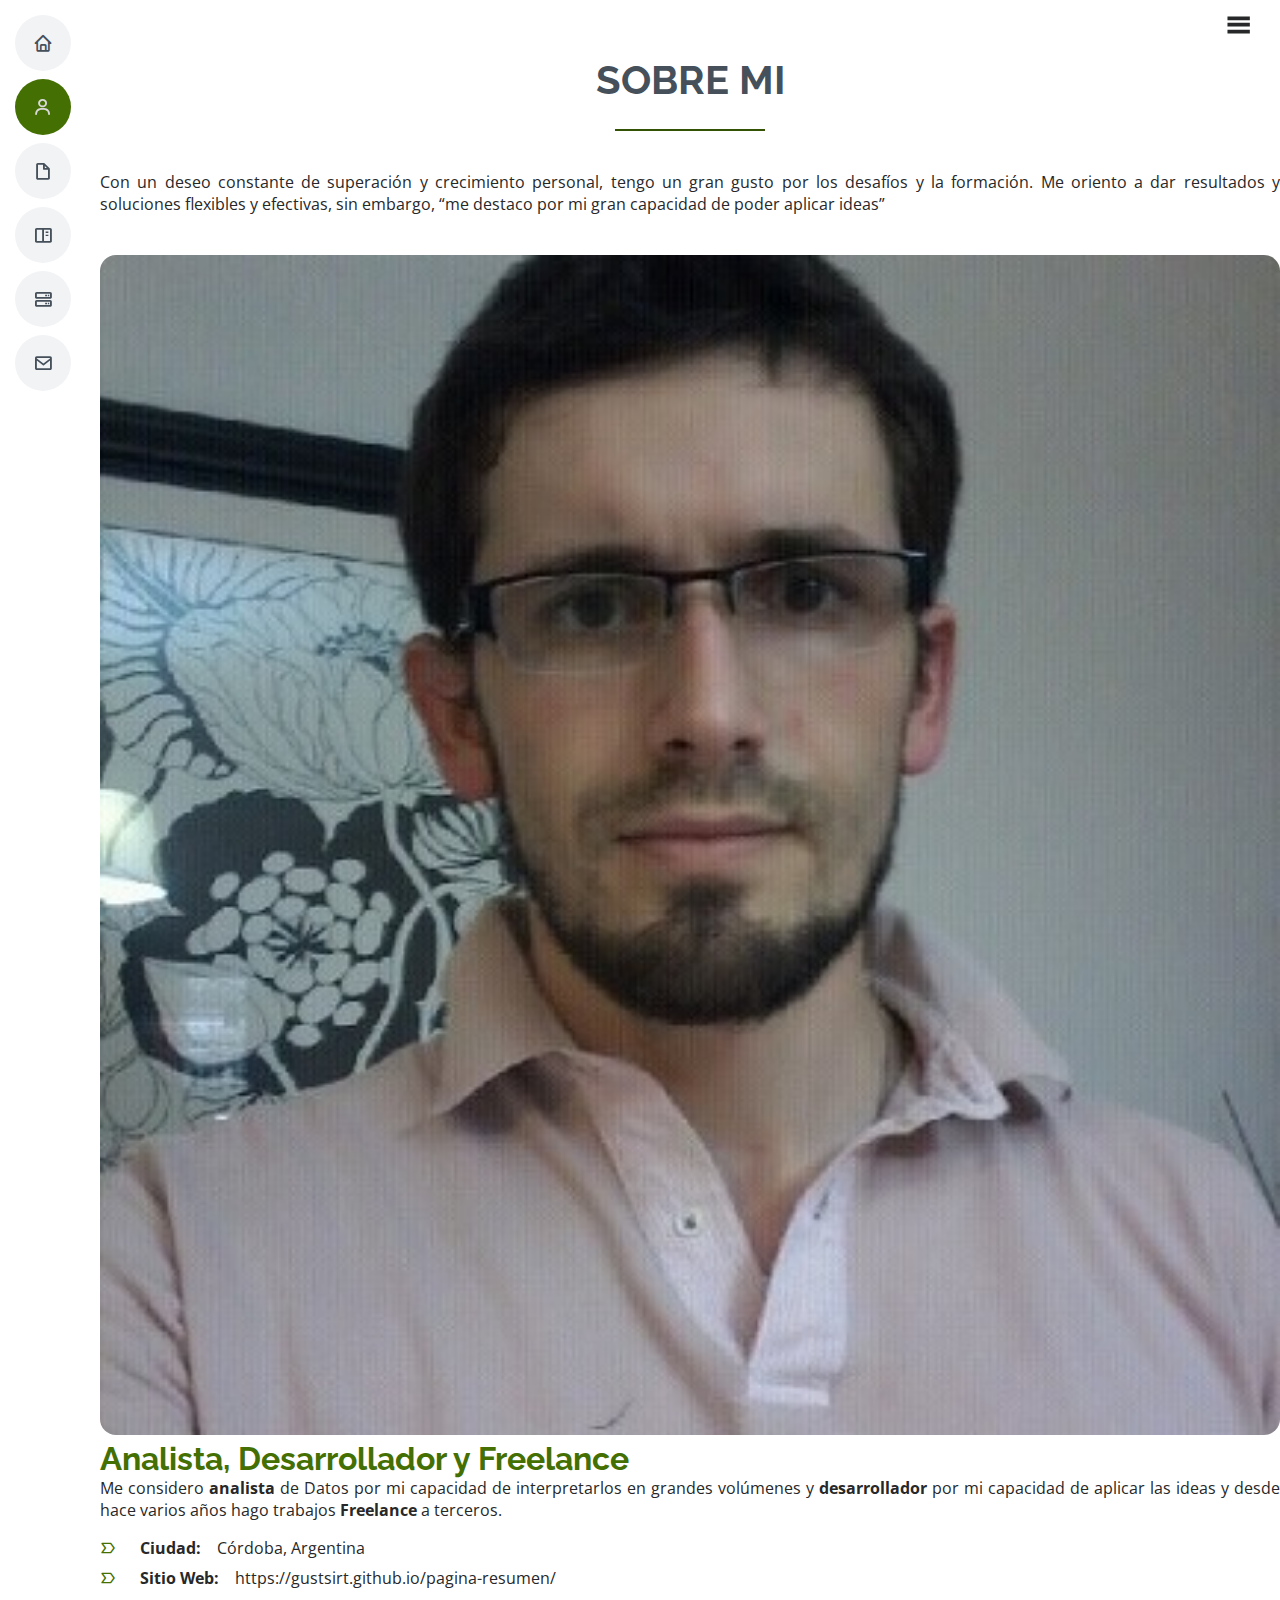
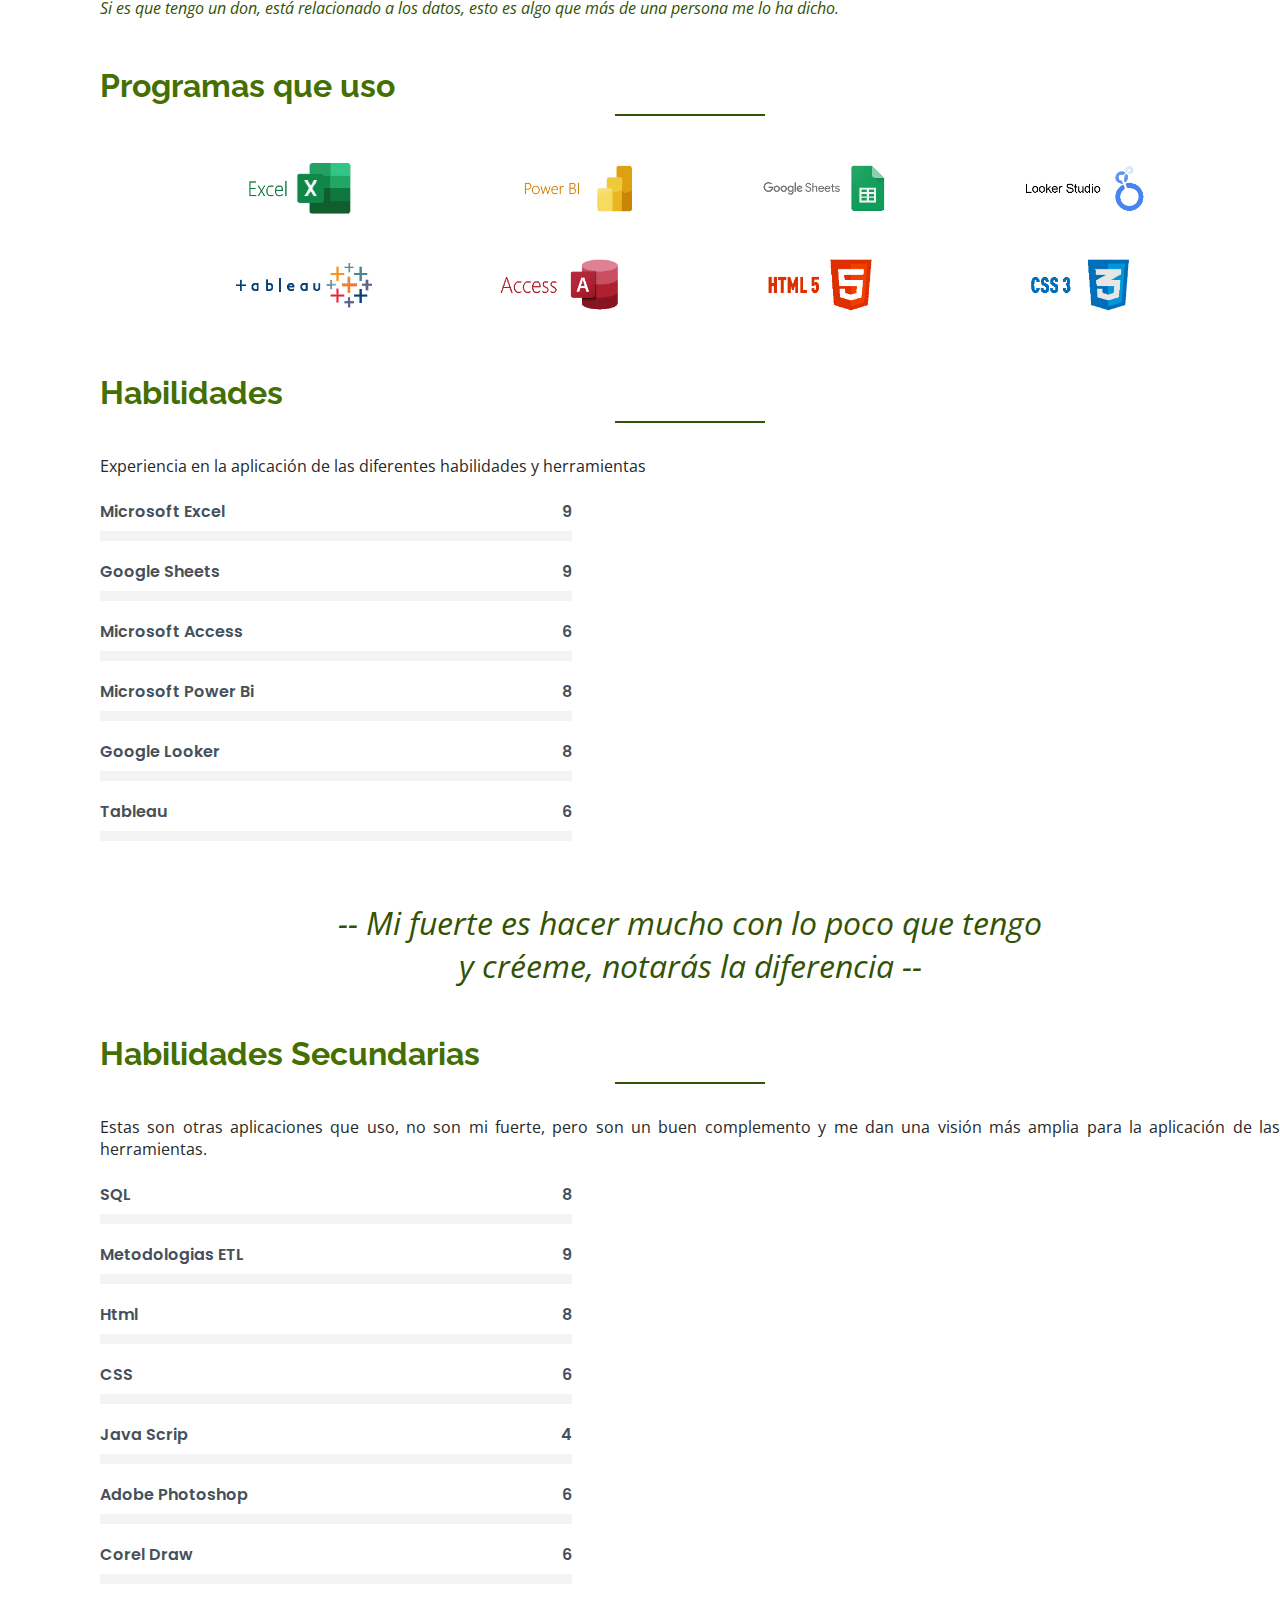
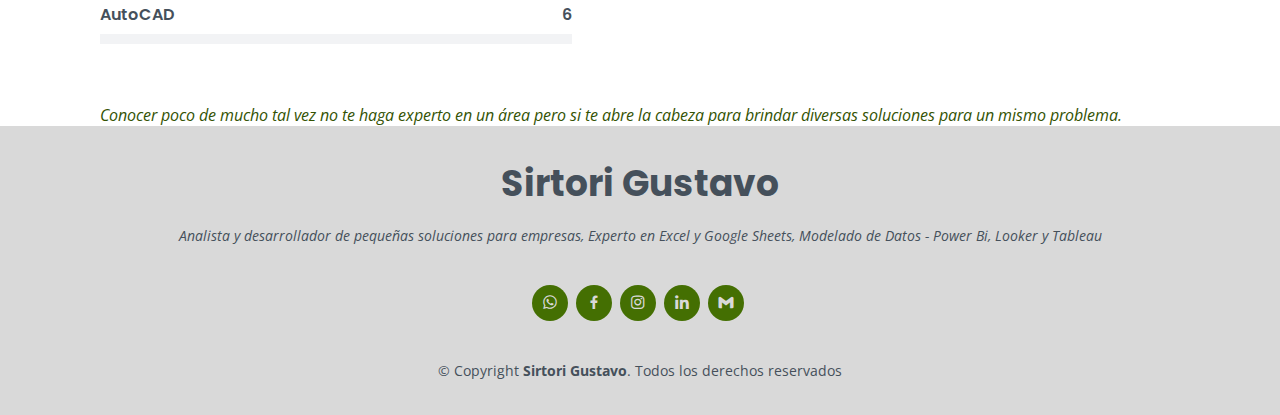
<file: pages/about_me.html>
<!DOCTYPE html>
<html lang="es">
<head>
  <meta charset="UTF-8">
  <meta http-equiv="X-UA-Compatible" content="IE=edge">
  <meta name="viewport" content="width=device-width, initial-scale=1.0">

  <title>Andres Sirtori | Sobre mi</title>
  <meta name="description" content="Contenido introductorio al resto de las paginadas relacionado con quien es y sus habilidades técnicas">
  <meta name="keywords" content="Andrés, Sirtori, Analista de Datos, Analista, Desarrollador, Freelance">
  <meta name="robots" content="index, follow">
  <meta name="language" content="Spanish">
  <meta name="author" content="Gustavo Andres Sirtori">

  <!-- Favicons -->
  <link rel="apple-touch-icon" sizes="180x180" href="../img/favicon/apple-touch-icon.png">
  <link rel="icon" type="image/png" sizes="32x32" href="../img/favicon/favicon-32x32.png">
  <link rel="icon" type="image/png" sizes="16x16" href="../img/favicon/favicon-16x16.png">

  <!-- Librerias -->
  <link href="https://cdn.jsdelivr.net/npm/bootstrap@5.3.0-alpha3/dist/css/bootstrap.min.css" rel="stylesheet" integrity="sha384-KK94CHFLLe+nY2dmCWGMq91rCGa5gtU4mk92HdvYe+M/SXH301p5ILy+dN9+nJOZ" crossorigin="anonymous"> <!-- bootstrap -->
  <link href='https://unpkg.com/boxicons@2.1.4/css/boxicons.min.css' rel='stylesheet'> <!-- boxicons ico -->
  <link href="https://fonts.googleapis.com/css?family=Open+Sans:300,300i,400,400i,600,600i,700,700i|Raleway:300,300i,400,400i,500,500i,600,600i,700,700i|Poppins:300,300i,400,400i,500,500i,600,600i,700,700i" rel="stylesheet"><!-- Google Fonts -->

  <!-- Estilos  NO INDEX -->
  <link rel="stylesheet" href="../css/styles.css">

</head>

<body id="bodyy" class="">
  <!-- ======= Mobile nav toggle button ======= -->
  <i id="mobile-button" class="bx bx-menu mobile-nav-toggle d-lg-none"></i>
  <!-- ======= Header ======= -->
  <header class="myheader d-flex flex-column justify-content-center">

    <nav id="navbar" class="navbar nav-menu">
      <ul>
        <li><a href="../index.htm" class="nav-link"><i class="bx bx-home"></i> <span>Inicio</span></a></li>
        <li><a href="./about_me.html" class="nav-link active"><i class="bx bx-user"></i> <span>Sobre Mi</span></a></li>
        <li><a href="./resumen.html" class="nav-link"><i class="bx bx-file-blank"></i> <span>Resumen</span></a></li>
        <li><a href="./portfolio.html" class="nav-link"><i class="bx bx-book-content"></i> <span>Portfolio</span></a></li>
        <li><a href="./services.html" class="nav-link"><i class="bx bx-server"></i> <span>Servicios</span></a></li>
        <li><a href="./contact_me.html" class="nav-link"><i class="bx bx-envelope"></i> <span>Contacto</span></a></li>
      </ul>
    </nav><!-- .nav-menu -->

  </header><!-- End Header -->

  <!-- ======= MAIN ======= -->
  <main class="mymain">

    <!-- ======= About Section ======= -->
    <section class="container sec-gral">

      <h1 class="sec-gral__title">Sobre Mi</h1>
      <hr class="sec-gral__hr-title">
      
      <!-- ======= Introduccion ======= -->
      <div class="row sec-gral__linea">
        <p class="sec-gral__text">Con un deseo constante de superación y crecimiento personal, tengo un gran gusto por los desafíos y la formación. Me oriento a dar resultados y soluciones flexibles y efectivas, sin embargo, “me destaco por mi gran capacidad de poder aplicar ideas”</p>
      </div><!-- Fin Introduccion -->

      <!-- TODO actualizar imagen -->
      <!-- ======= Foto y Detalles  ======= -->
      <div class="row sec-gral__linea">

        <div class="col-xs-4 col-md-3 text-center">
          <img class="sec-gral__foto" src="../img/Andres_Sirtori.jpg" alt="Foto Personal - Andres Sirtori" title="Foto Personal - Andres Sirtori">
        </div>
        
        <div class="col">
          <h2 class="sec-gral__subtitle">Analista, Desarrollador y Freelance</h2>
          <div><!-- deatalles -->
            <p class="sec-gral__text">Me considero <span class="sec-gral__textstr">analista</span> de Datos por mi capacidad de interpretarlos en grandes volúmenes y <span class="sec-gral__textstr">desarrollador</span> por mi capacidad de aplicar las ideas y desde hace varios años hago trabajos <span class="sec-gral__textstr">Freelance</span> a terceros.</p>

            <div class="row"> <!-- Info -->
              <div class="col">
                <ul class="sec-gral__ul">
                  <li><i class='bx bx-label'></i><span class="sec-gral__textstr">Ciudad: </span> Córdoba, Argentina</li>
                  <li class="breack"><i class='bx bx-label'></i> <span class="sec-gral__textstr">Sitio Web: </span> https://gustsirt.github.io/pagina-resumen/</li>
                </ul>
              </div><!-- Fin col -->
            </div><!-- Fin row -->

            <p class="sec-gral__textitl">Si es que tengo un don, está relacionado a los datos, esto es algo que más de una persona me lo ha dicho.</p>
          </div><!-- Din deatalles -->
        </div><!-- Fin col -->

      </div><!-- Fin Row Detalles -->
    </section><!-- Fin About   -->

    <!-- ======= Programas ======= -->
    <section class="container sec-gral">
      <!-- ======= Programas  ======= -->
      <div class="row sec-gral__linea">
        <h2 class="sec-gral__subtitle--exp text-center">Programas que uso</h2>
        <hr class="sec-gral__hr-title">

        <div class="programas programas--vertical">
          <div class="programas--horizontal">
            <img class="programas__i-logo150" src="../img/iconos/excel.png" alt="icono Excel">
            <img class="programas__i-logo150" src="../img/iconos/power_bi.png" alt="icono Power Bi">
            <img class="programas__i-logo150" src="../img/iconos/google_sheets.png" alt="icono google sheets">
            <img class="programas__i-logo150" src="../img/iconos/looker_studio.png" alt="icono Lokker Studio">
          </div>
          <div class="programas--horizontal">
            <img class="programas__i-logo150" src="../img/iconos/tableau.png" alt="icono tableau">
            <img class="programas__i-logo150" src="../img/iconos/access.png" alt="icono access">
            <img class="programas__i-logo150" src="../img/iconos/html.png" alt="icono html 5">
            <img class="programas__i-logo150" src="../img/iconos/css3.png" alt="icono css 3">
          </div>
        </div><!-- Fin programas -->

      </div>
    </section><!-- Fin programas -->

    <!-- ======= Skills ======= -->
    <section class="container sec-gral">
      <div class="row sec-gral__linea">
        <h2 class="sec-gral__subtitle--exp text-center">Habilidades</h2>
        <hr class="sec-gral__hr-title ">
        <p class="sec-gral__text text-center">Experiencia en la aplicación de las diferentes habilidades y herramientas</p>
      
        <div class="row sec-gral__puntajes justify-content-evenly"> <!-- barras -->

            <div class="base"> <!-- Excel -->
              <div class="title">
                <span class="skill">Microsoft Excel</span><span class="val">9</span></div>
              <div class="progress">
                <div class="progress-bar progress-bar-striped progress-bar-animated" role="progressbar" style="width:90%"></div></div>
            </div>
            
              <div class="base"> <!-- Sheets -->
                <div class="title">
                  <span class="skill">Google Sheets</span><span class="val">9</span></div>
                <div class="progress">
                  <div class="progress-bar progress-bar-striped progress-bar-animated" role="progressbar" style="width:90%"></div></div>
              </div>

            <div class="base"> <!-- Access -->
              <div class="title">
                <span class="skill">Microsoft Access</span><span class="val">6</span></div>
              <div class="progress">
                <div class="progress-bar progress-bar-striped progress-bar-animated" role="progressbar" style="width:60%"></div></div>
            </div>

            <div class="base"> <!-- Power Bi -->
              <div class="title">
                <span class="skill">Microsoft Power Bi</span><span class="val">8</span></div>
              <div class="progress">
                <div class="progress-bar progress-bar-striped progress-bar-animated" role="progressbar" style="width:80%"></div></div>
            </div>

            <div class="base"> <!-- Looker -->
              <div class="title">
                <span class="skill">Google Looker</span><span class="val">8</span></div>
              <div class="progress">
                <div class="progress-bar progress-bar-striped progress-bar-animated" role="progressbar" style="width:80%"></div></div>
            </div>

            <div class="base"> <!-- Tableau -->
              <div class="title">
                <span class="skill">Tableau</span><span class="val">6</span></div>
              <div class="progress">
                <div class="progress-bar progress-bar-striped progress-bar-animated" role="progressbar" style="width:60%"></div></div>
            </div>

        </div><!-- Fin barras -->

      </div>
    </section><!-- Fin Skills  -->

    <!-- ======= Skills Extras ======= -->
    <section class="container sec-gral">
      <p class="sec-gral__textref w60">-- Mi fuerte es hacer mucho con lo poco que tengo y créeme, notarás la diferencia --</p>


      <div class="row sec-gral__linea">
        <h2 class="sec-gral__subtitle--exp text-center">Habilidades Secundarias</h2>
        <hr class="sec-gral__hr-title ">
        <p class="sec-gral__text text-center">Estas son otras aplicaciones que uso, no son mi fuerte, pero son un buen complemento y me dan una visión más amplia para la aplicación de las herramientas.</p>
      
        <div class="row sec-gral__puntajes justify-content-evenly"> <!-- barras -->

          <div class="base"> <!-- SQL -->
            <div class="title">
              <span class="skill">SQL</span><span class="val">8</span></div>
            <div class="progress">
              <div class="progress-bar progress-bar-striped progress-bar-animated" role="progressbar" style="width:80%"></div></div>
          </div>

          <div class="base"> <!-- ETL -->
            <div class="title">
              <span class="skill">Metodologias ETL</span><span class="val">9</span></div>
            <div class="progress">
              <div class="progress-bar progress-bar-striped progress-bar-animated" role="progressbar" style="width:80%"></div></div>
          </div>

          <div class="base"> <!-- html -->
              <div class="title">
                <span class="skill">Html</span><span class="val">8</span></div>
              <div class="progress">
                <div class="progress-bar progress-bar-striped progress-bar-animated" role="progressbar" style="width:80%"></div></div>
          </div>

          <div class="base"> <!-- CSS -->
            <div class="title">
              <span class="skill">CSS</span><span class="val">6</span></div>
            <div class="progress">
              <div class="progress-bar progress-bar-striped progress-bar-animated" role="progressbar" style="width:60%"></div></div>
          </div>

          <div class="base"> <!-- JS -->
            <div class="title">
              <span class="skill">Java Scrip</span><span class="val">4</span></div>
            <div class="progress">
              <div class="progress-bar progress-bar-striped progress-bar-animated" role="progressbar" style="width:60%"></div></div>
          </div>

          <div class="base"> <!-- Photoshop -->
            <div class="title">
              <span class="skill">Adobe Photoshop</span><span class="val">6</span></div>
            <div class="progress">
              <div class="progress-bar progress-bar-striped progress-bar-animated" role="progressbar" style="width:60%"></div></div>
          </div>
          
          <div class="base"> <!-- Corel -->
            <div class="title">
              <span class="skill">Corel Draw</span><span class="val">6</span></div>
            <div class="progress">
              <div class="progress-bar progress-bar-striped progress-bar-animated" role="progressbar" style="width:60%"></div></div>
          </div>

          <div class="base"> <!-- Autocad -->
            <div class="title">
              <span class="skill">AutoCAD</span><span class="val">6</span></div>
            <div class="progress">
              <div class="progress-bar progress-bar-striped progress-bar-animated" role="progressbar" style="width:60%"></div></div>
          </div>

        </div><!-- Fin barras -->

      </div>

      <p class="sec-gral__textitl">Conocer poco de mucho tal vez no te haga experto en un área pero si te abre la cabeza para brindar diversas soluciones para un mismo problema.</p>

    </section><!-- Fin Skills Extras  -->

  </main><!-- End Main -->

  <!-- ======= Footer ======= -->
  <footer class="myfooter">
    <div class="container">
      <p class="myfooter__title">Sirtori Gustavo</p>
      <p class="myfooter__descrip">Analista y desarrollador de pequeñas soluciones para empresas, Experto en Excel y Google Sheets, Modelado de Datos - Power Bi, Looker y Tableau</p>
      <div class="myfooter__social-links">
        <a href="https://wa.me/549XXXXXXXXXXX?text=Hola.%20Me%20gustaría%20contactarme%20contigo" target="_blank" cclass="">
          <i class='bx bxl-whatsapp'></i></a>
        <a href="https://www.facebook.com/gustavoandres.sirtori/" target="_blank" class="">
          <i class="bx bxl-facebook"></i></a>
        <a href="https://www.instagram.com/" target="_blank" class="">
          <i class="bx bxl-instagram"></i></a>
        <a href="https://www.linkedin.com/in/gustavoandressirtori/" target="_blank" cclass="">
          <i class="bx bxl-linkedin"></i></a>
        <a href="mailto:gustavo.sirtori@gmail.com" target="_blank" cclass="">
          <i class='bx bxl-gmail'></i></a>
      </div>
      <div class="myfooter__copyright">
        &copy; Copyright <span class="pstr">Sirtori Gustavo</span>. Todos los derechos reservados
      </div>
    </div>
  </footer><!-- End Footer -->

  <!-- JS - Libreria -->
  <script src="https://cdn.jsdelivr.net/npm/bootstrap@5.3.0-alpha3/dist/js/bootstrap.bundle.min.js" integrity="sha384-ENjdO4Dr2bkBIFxQpeoTz1HIcje39Wm4jDKdf19U8gI4ddQ3GYNS7NTKfAdVQSZe" crossorigin="anonymous"></script><!-- JS - boostrap -->

  <!-- JS - Principal NO INDEX -->
  <script src="../js/main.js"></script>
</body>
</html>
</file>
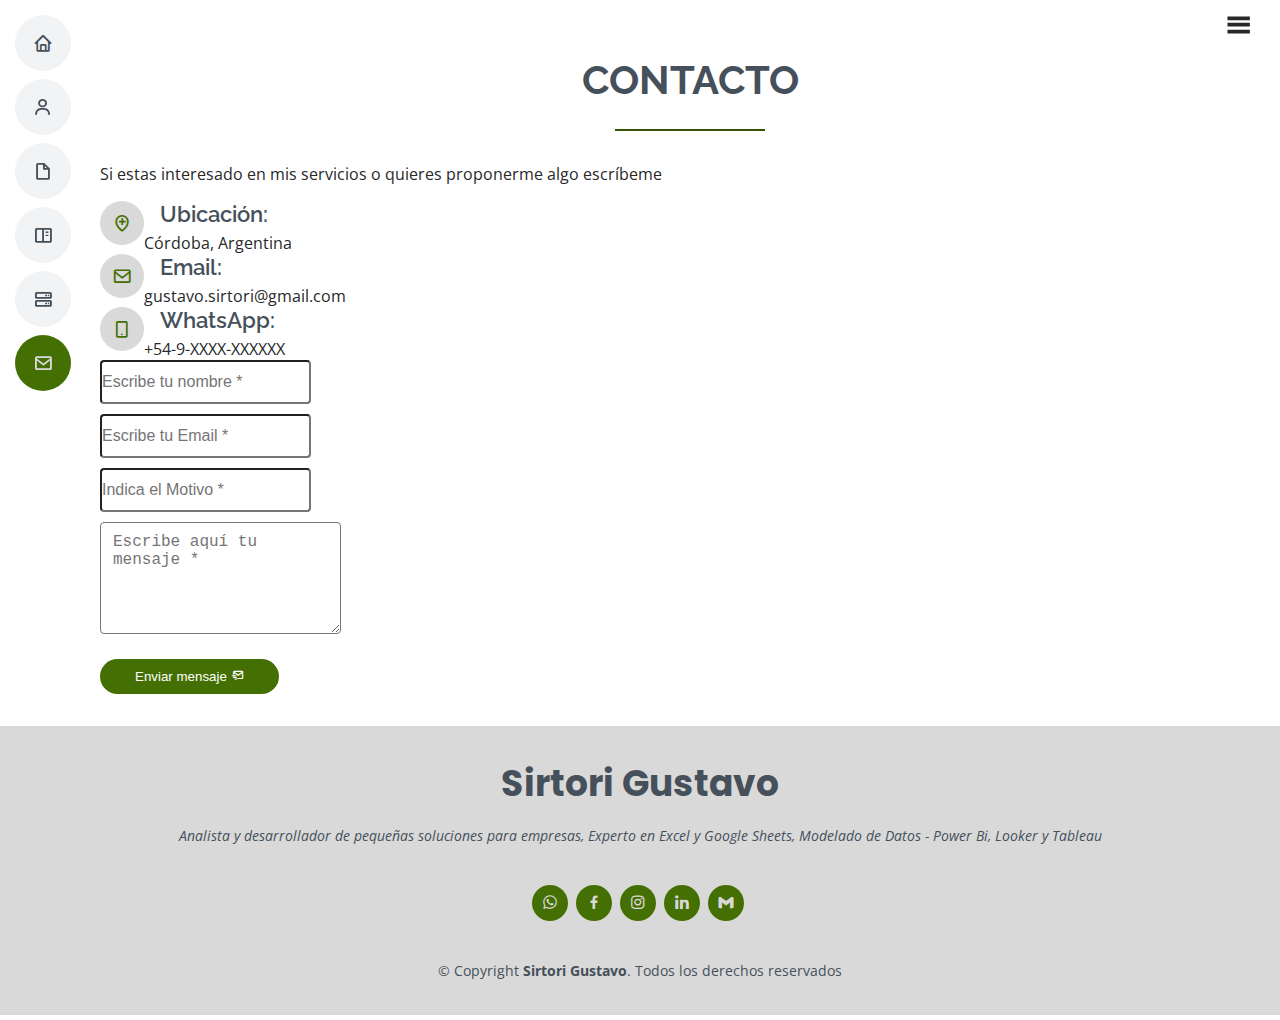
<file: pages/contact_me.html>
<!DOCTYPE html>
<html lang="es">
<head>
  <meta charset="UTF-8">
  <meta http-equiv="X-UA-Compatible" content="IE=edge">
  <meta name="viewport" content="width=device-width, initial-scale=1.0">

  <title>Andres Sirtori | Contáctame</title>
  <meta name="description" content="Gustavo Andrés Sirtori. Espacio para mandarme un mensaje y sacarte todas tus dudas">
  <meta name="keywords" content="Andrés, Sirtori, Analista de Datos, Analista, Desarrollador, Freelance">
  <meta name="robots" content="index, follow">
  <meta name="language" content="Spanish">
  <meta name="author" content="Gustavo Andres Sirtori">

  <!-- Favicons -->
  <link rel="apple-touch-icon" sizes="180x180" href="../img/favicon/apple-touch-icon.png">
  <link rel="icon" type="image/png" sizes="32x32" href="../img/favicon/favicon-32x32.png">
  <link rel="icon" type="image/png" sizes="16x16" href="../img/favicon/favicon-16x16.png">

  <!-- Librerias -->
  <link href="https://cdn.jsdelivr.net/npm/bootstrap@5.3.0-alpha3/dist/css/bootstrap.min.css" rel="stylesheet" integrity="sha384-KK94CHFLLe+nY2dmCWGMq91rCGa5gtU4mk92HdvYe+M/SXH301p5ILy+dN9+nJOZ" crossorigin="anonymous"> <!-- bootstrap -->
  <link href='https://unpkg.com/boxicons@2.1.4/css/boxicons.min.css' rel='stylesheet'> <!-- boxicons ico -->
  <link href="https://fonts.googleapis.com/css?family=Open+Sans:300,300i,400,400i,600,600i,700,700i|Raleway:300,300i,400,400i,500,500i,600,600i,700,700i|Poppins:300,300i,400,400i,500,500i,600,600i,700,700i" rel="stylesheet"><!-- Google Fonts -->

  <!-- Estilos  NO INDEX -->
  <link rel="stylesheet" href="../css/styles.css">

</head>
<body id="bodyy" class="">
  <!-- ======= Mobile nav toggle button ======= -->
  <i id="mobile-button" class="bx bx-menu mobile-nav-toggle d-lg-none"></i>
  <!-- ======= Header ======= -->
  <header class="myheader d-flex flex-column justify-content-center">

    <nav id="navbar" class="navbar nav-menu">
      <ul>
        <li><a href="../index.htm" class="nav-link"><i class="bx bx-home"></i> <span>Inicio</span></a></li>
        <li><a href="./about_me.html" class="nav-link"><i class="bx bx-user"></i> <span>Sobre Mi</span></a></li>
        <li><a href="./resumen.html" class="nav-link"><i class="bx bx-file-blank"></i> <span>Resumen</span></a></li>
        <li><a href="./portfolio.html" class="nav-link"><i class="bx bx-book-content"></i> <span>Portfolio</span></a></li>
        <li><a href="./services.html" class="nav-link"><i class="bx bx-server"></i> <span>Servicios</span></a></li>
        <li><a href="./contact_me.html" class="nav-link active"><i class="bx bx-envelope"></i> <span>Contacto</span></a></li>
      </ul>
    </nav><!-- .nav-menu -->

  </header><!-- End Header -->

  <!-- ======= MAIN ======= -->
  <main class="mymain">

    <!-- ======= Contact Section ======= -->
    <section class="container sec-gral">

      <h1 class="sec-gral__title">Contacto</h1>
      <hr class="sec-gral__hr-title">
      <p class="sec-gral__text text-center">Si estas interesado en mis servicios o quieres proponerme algo escríbeme</p>

      <div class="row mt-5">

        <!-- ======= Datos de contacto ======= -->
        <div class="col-lg-4 sec-form">
          <div class="sec-form__info">
            <div class="linea">
              <i class='bx bx-location-plus'></i>
              <p class="title">Ubicación:</p>
              <p class=".txt">Córdoba, Argentina</p>
            </div>
  
            <div class="linea mt-5">
              <i class='bx bx-envelope'></i>
              <p class="title">Email:</p>
              <p class=".txt">gustavo.sirtori@gmail.com</p>
            </div>
  
            <div class="linea mt-5">
              <i class='bx bx-mobile-alt'></i>
              <p class="title">WhatsApp:</p>
              <p class=".txt">+54-9-XXXX-XXXXXX</p>
            </div>
          </div>
        </div><!-- Fin Datos de contacto -->

        <!-- ======= Formulario ======= -->
        <div class="col-lg-8">

          <form action="https://formsubmit.co/gustavo.sirtori@gmail.com" method="POST" class="sec-form__form">

            <div class="row">
              <div class="col-md-6 form-group">
                <input type="text" name="fnombre" class="form-control" id="fnombre" placeholder="Escribe tu nombre *" required>
              </div>
              <div class="col-md-6 form-group mt-3 mt-md-0">
                <input type="email" class="form-control" name="femail" id="femail" placeholder="Escribe tu Email *" required>
              </div>
            </div>

            <div class="form-group mt-3">
              <input type="text" class="form-control" name="fmotivo" id="fmotivo" placeholder="Indica el Motivo *" required>
            </div>

            <div class="form-group mt-3">
              <textarea class="form-control" name="fmensaje" rows="5" placeholder="Escribe aquí tu mensaje *" required></textarea>
            </div>

            <div class="text-center"><button type="submit">Enviar mensaje <i class='bx bx-mail-send'></i></button></div>

          </form>
        </div><!-- Fin Formulario -->

      </div>
    </section><!-- Fin Contact Section -->
  </main><!-- End Main -->

  <!-- ======= Footer ======= -->
  <footer class="myfooter">
    <div class="container">
      <p class="myfooter__title">Sirtori Gustavo</p>
      <p class="myfooter__descrip">Analista y desarrollador de pequeñas soluciones para empresas, Experto en Excel y Google Sheets, Modelado de Datos - Power Bi, Looker y Tableau</p>
      <div class="myfooter__social-links">
        <a href="https://wa.me/549XXXXXXXXXX?text=Hola.%20Me%20gustaría%20contactarme%20contigo" target="_blank" cclass="">
          <i class='bx bxl-whatsapp'></i></a>
        <a href="https://www.facebook.com/gustavoandres.sirtori/" target="_blank" class="">
          <i class="bx bxl-facebook"></i></a>
        <a href="https://www.instagram.com/" target="_blank" class="">
          <i class="bx bxl-instagram"></i></a>
        <a href="https://www.linkedin.com/in/gustavoandressirtori/" target="_blank" cclass="">
          <i class="bx bxl-linkedin"></i></a>
        <a href="mailto:gustavo.sirtori@gmail.com" target="_blank" cclass="">
          <i class='bx bxl-gmail'></i></a>
      </div>
      <div class="myfooter__copyright">
        &copy; Copyright <span class="pstr">Sirtori Gustavo</span>. Todos los derechos reservados
      </div>
    </div>
  </footer><!-- End Footer -->

  <!-- JS - Libreria -->
  <script src="https://cdn.jsdelivr.net/npm/bootstrap@5.3.0-alpha3/dist/js/bootstrap.bundle.min.js" integrity="sha384-ENjdO4Dr2bkBIFxQpeoTz1HIcje39Wm4jDKdf19U8gI4ddQ3GYNS7NTKfAdVQSZe" crossorigin="anonymous"></script><!-- JS - boostrap -->

  <!-- JS - Principal NO INDEX -->
  <script src="../js/main.js"></script>
</body>
</html>
</file>
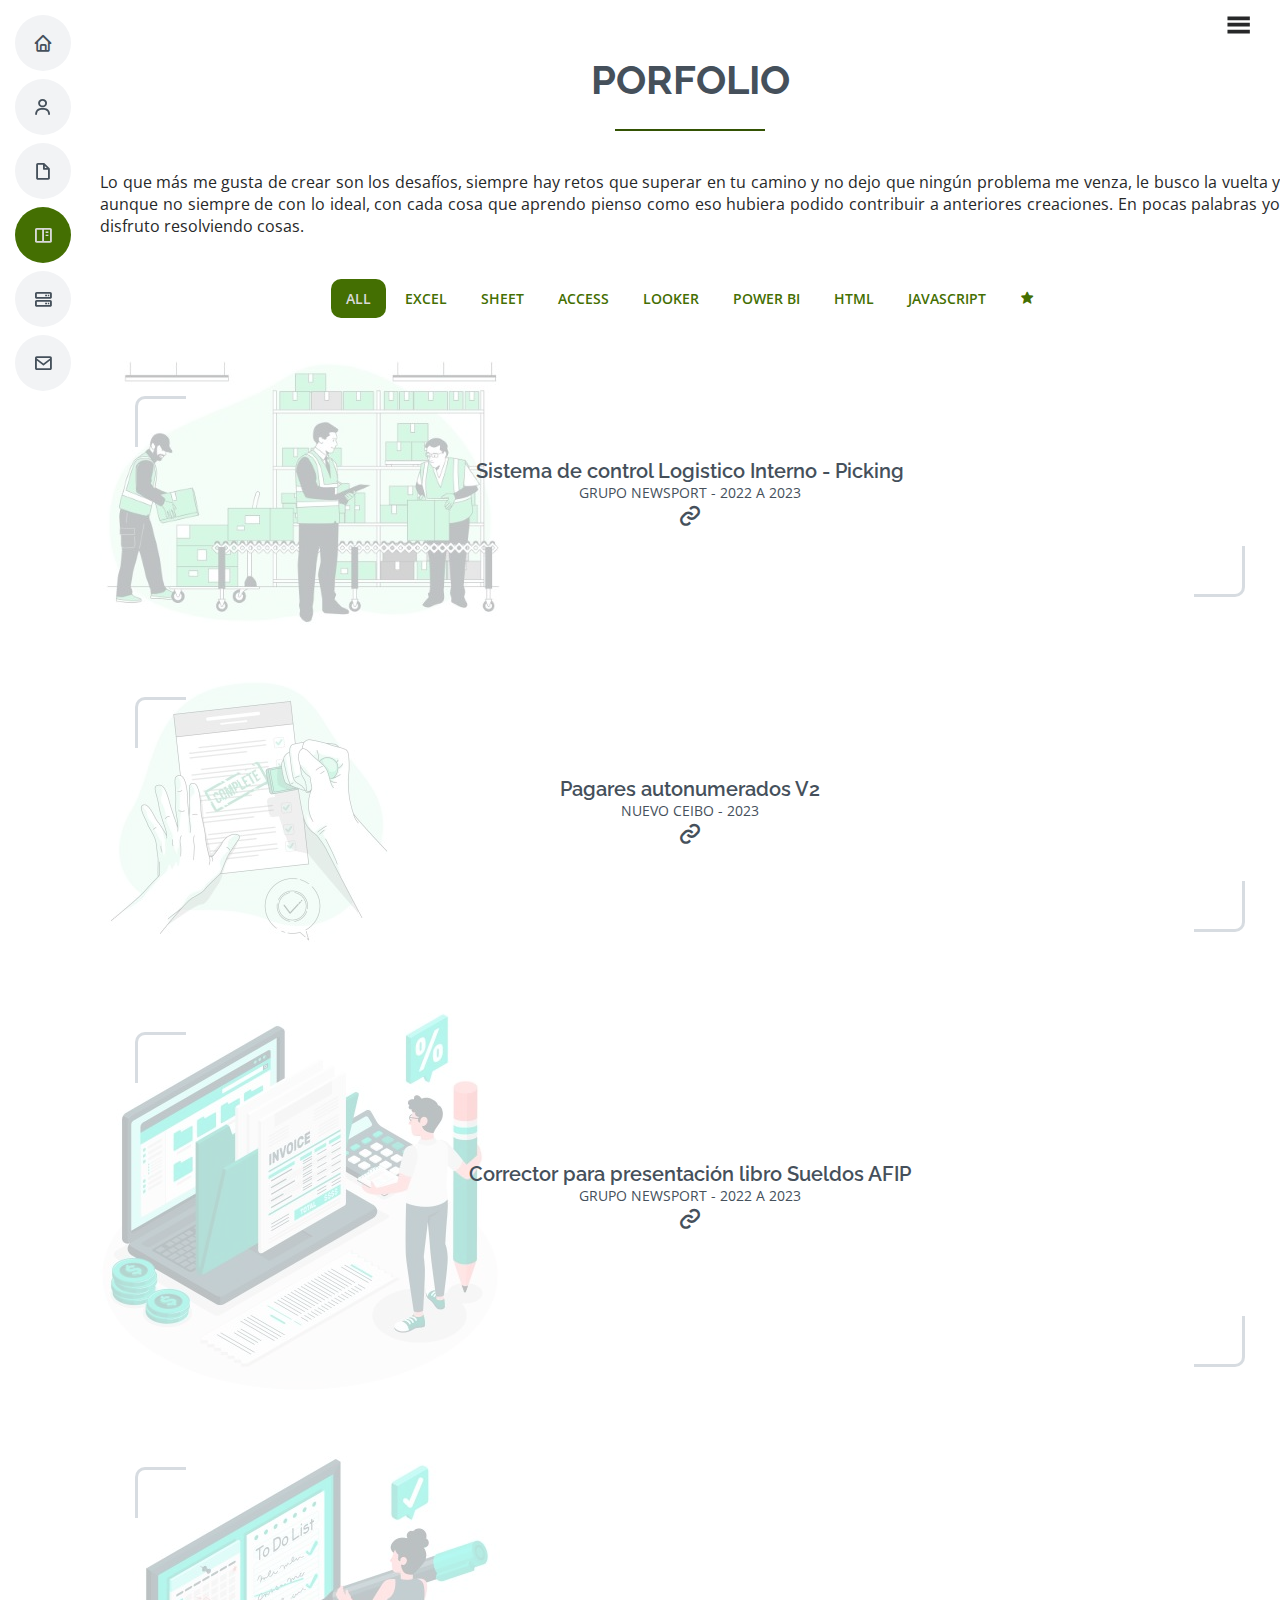
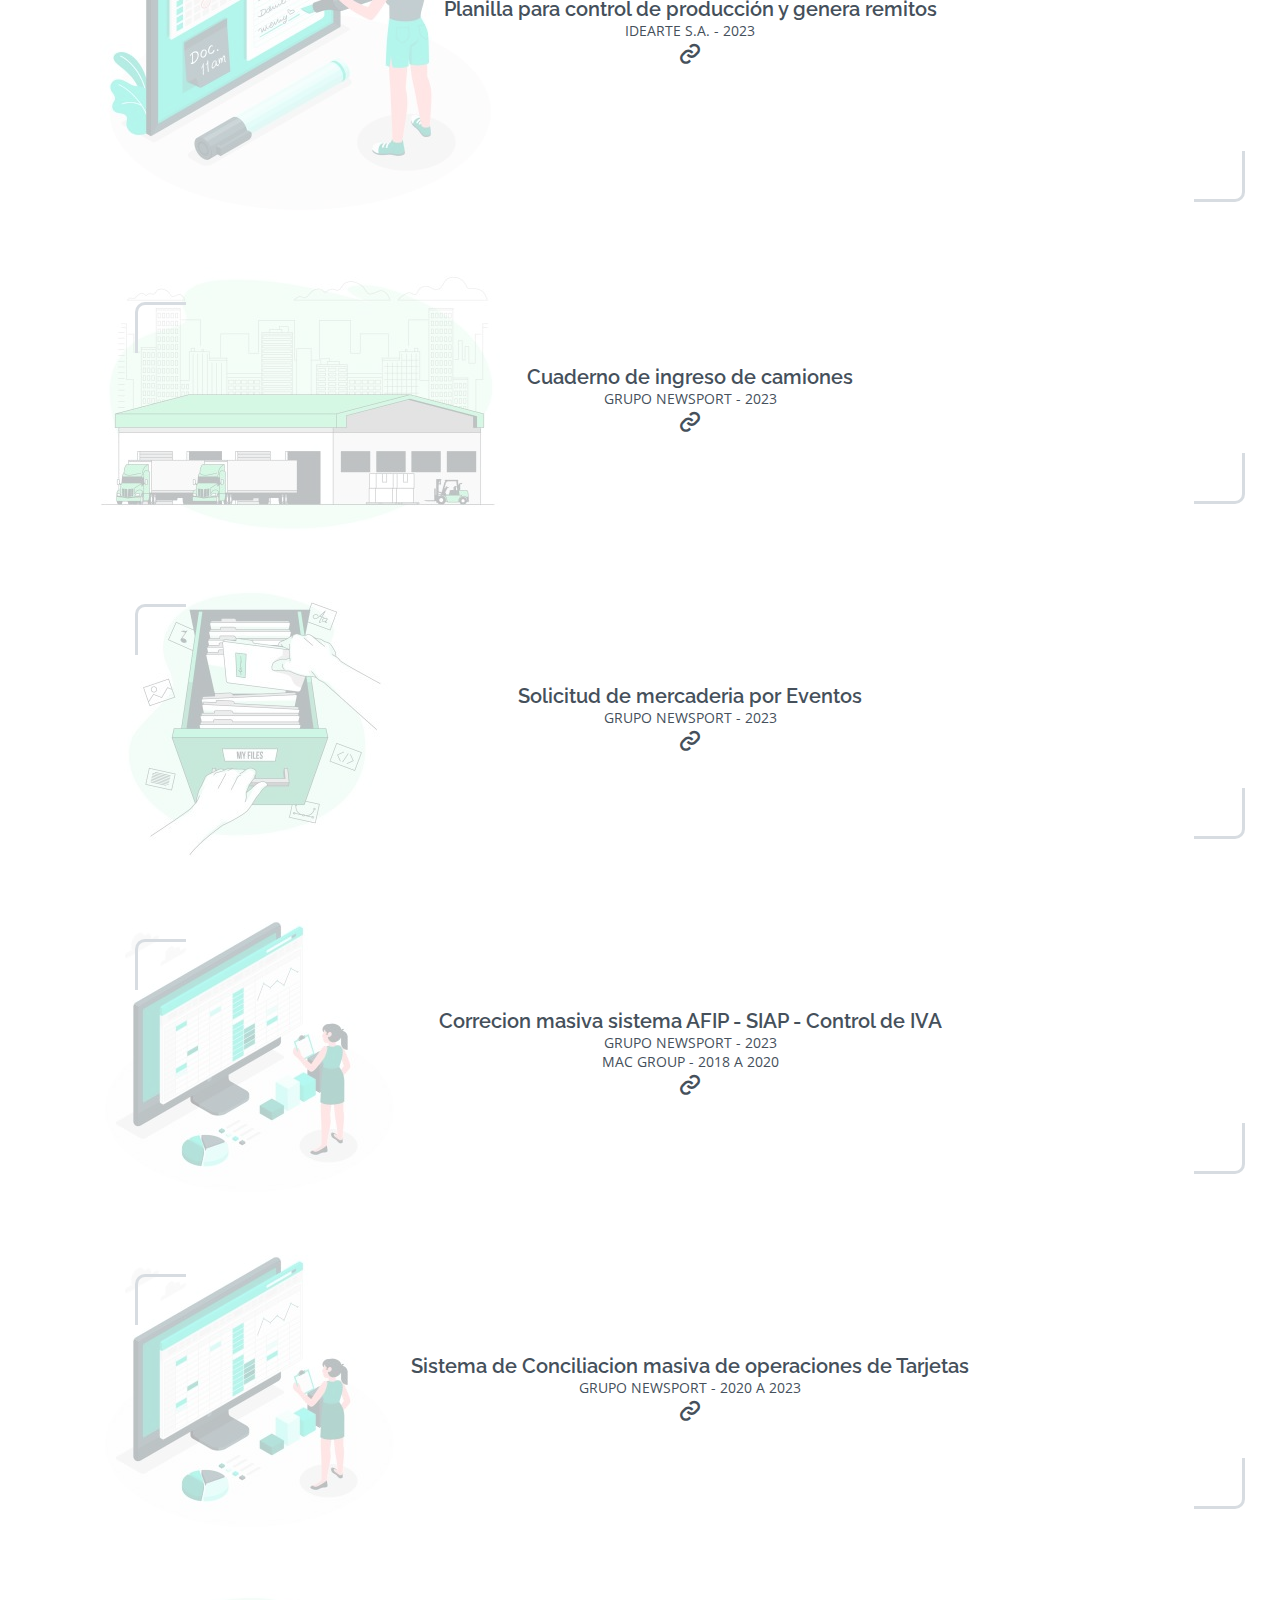
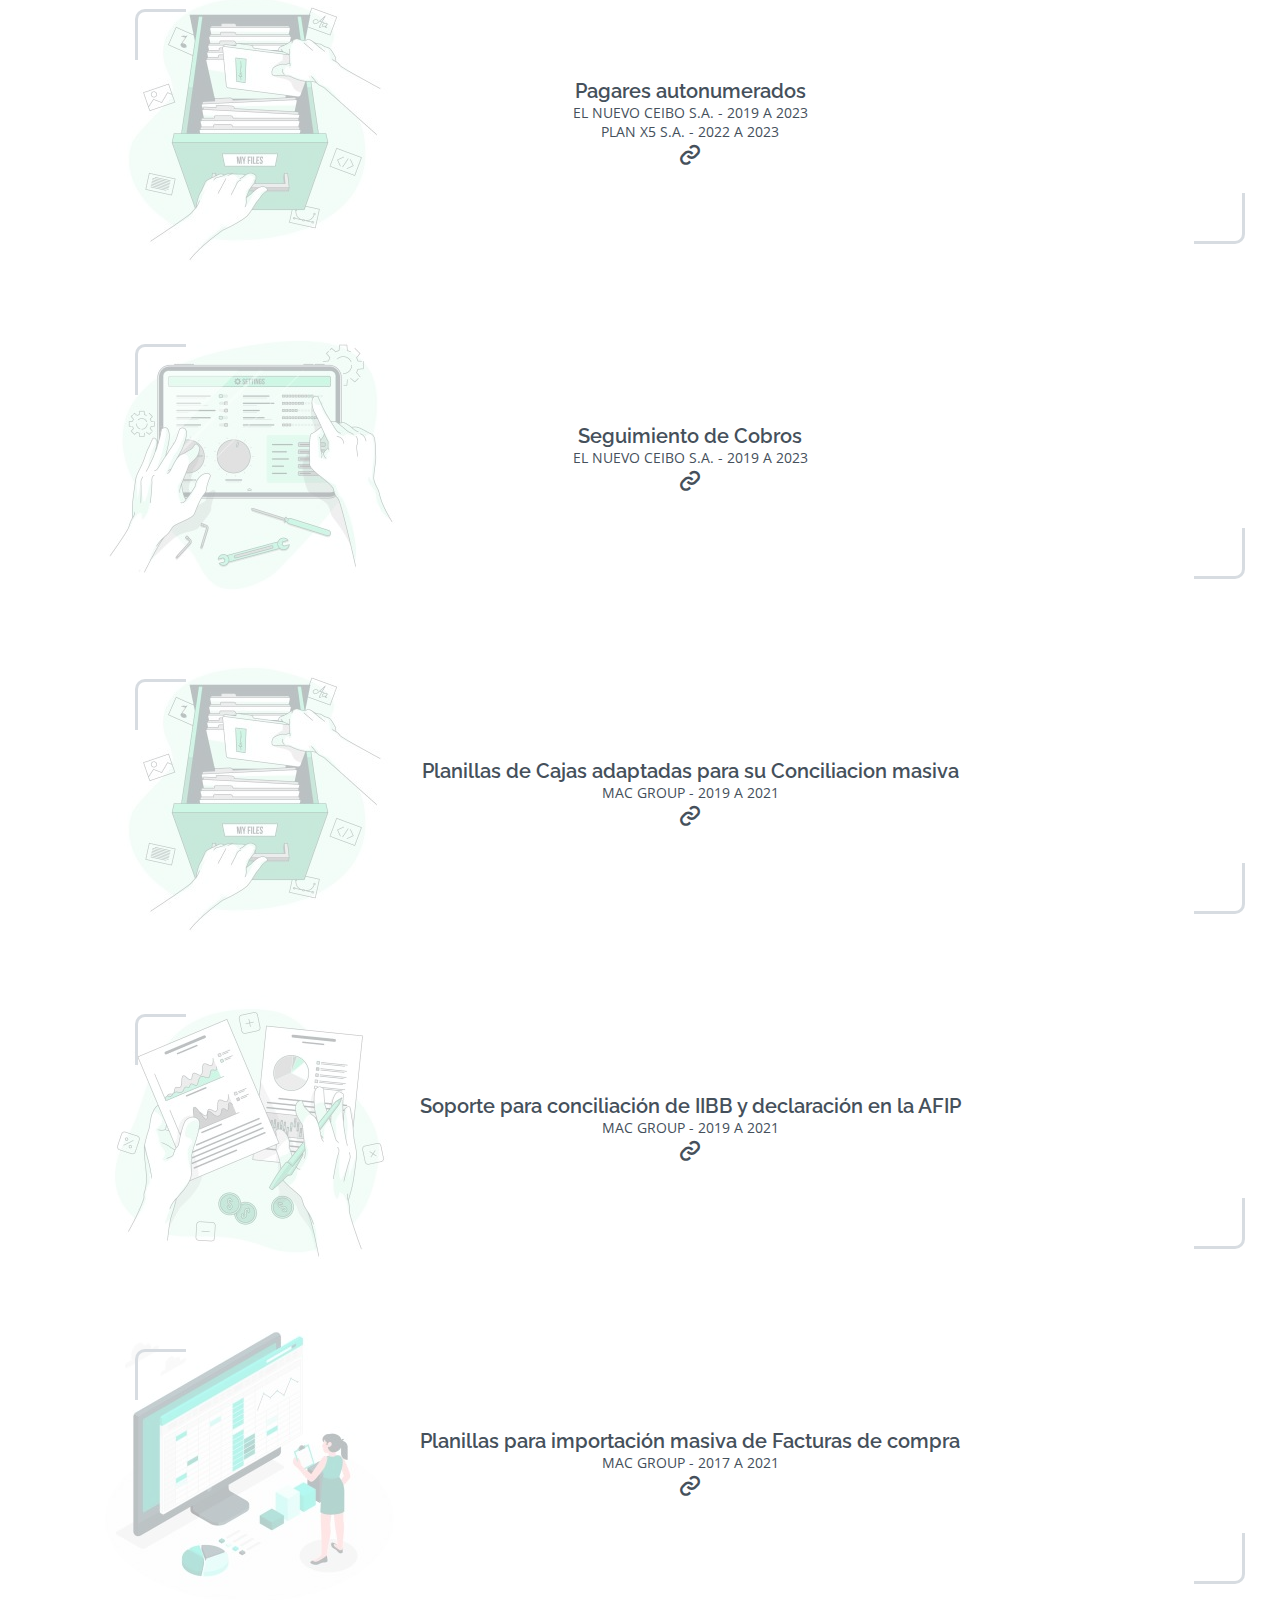
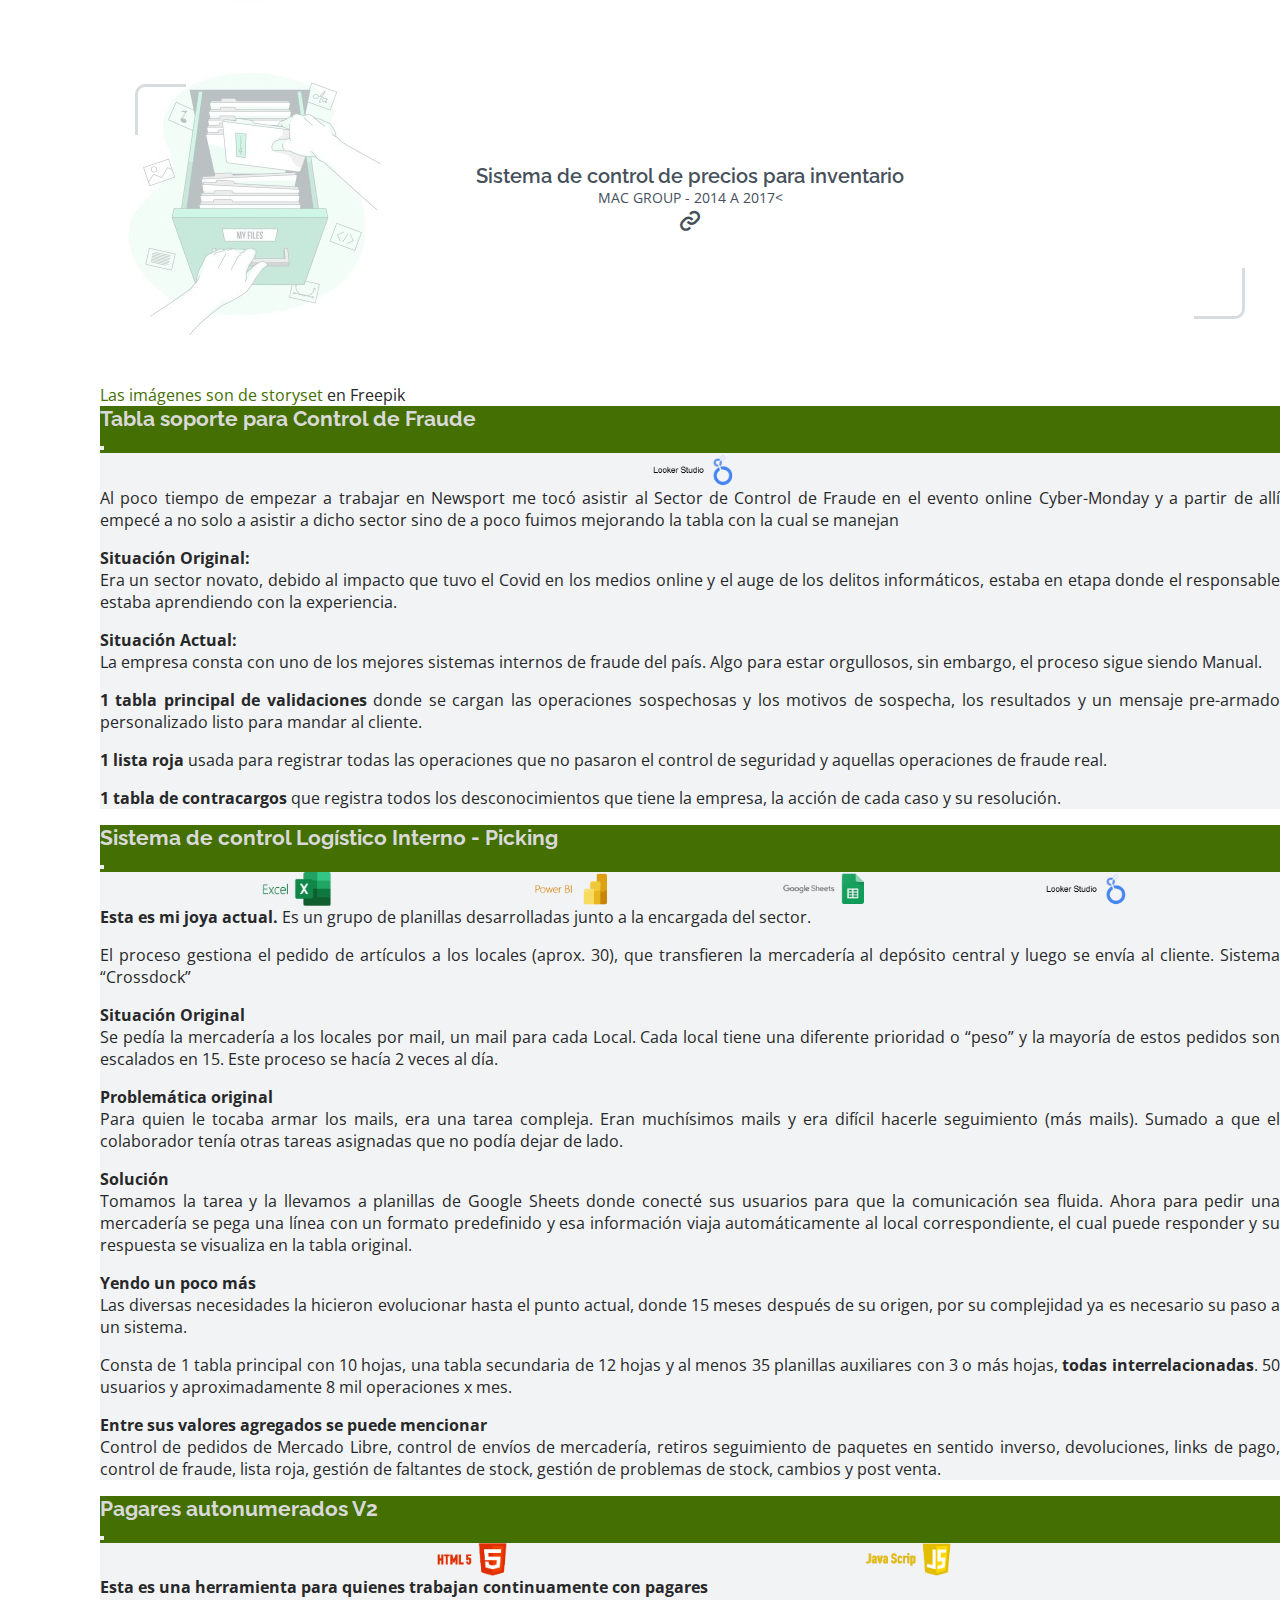
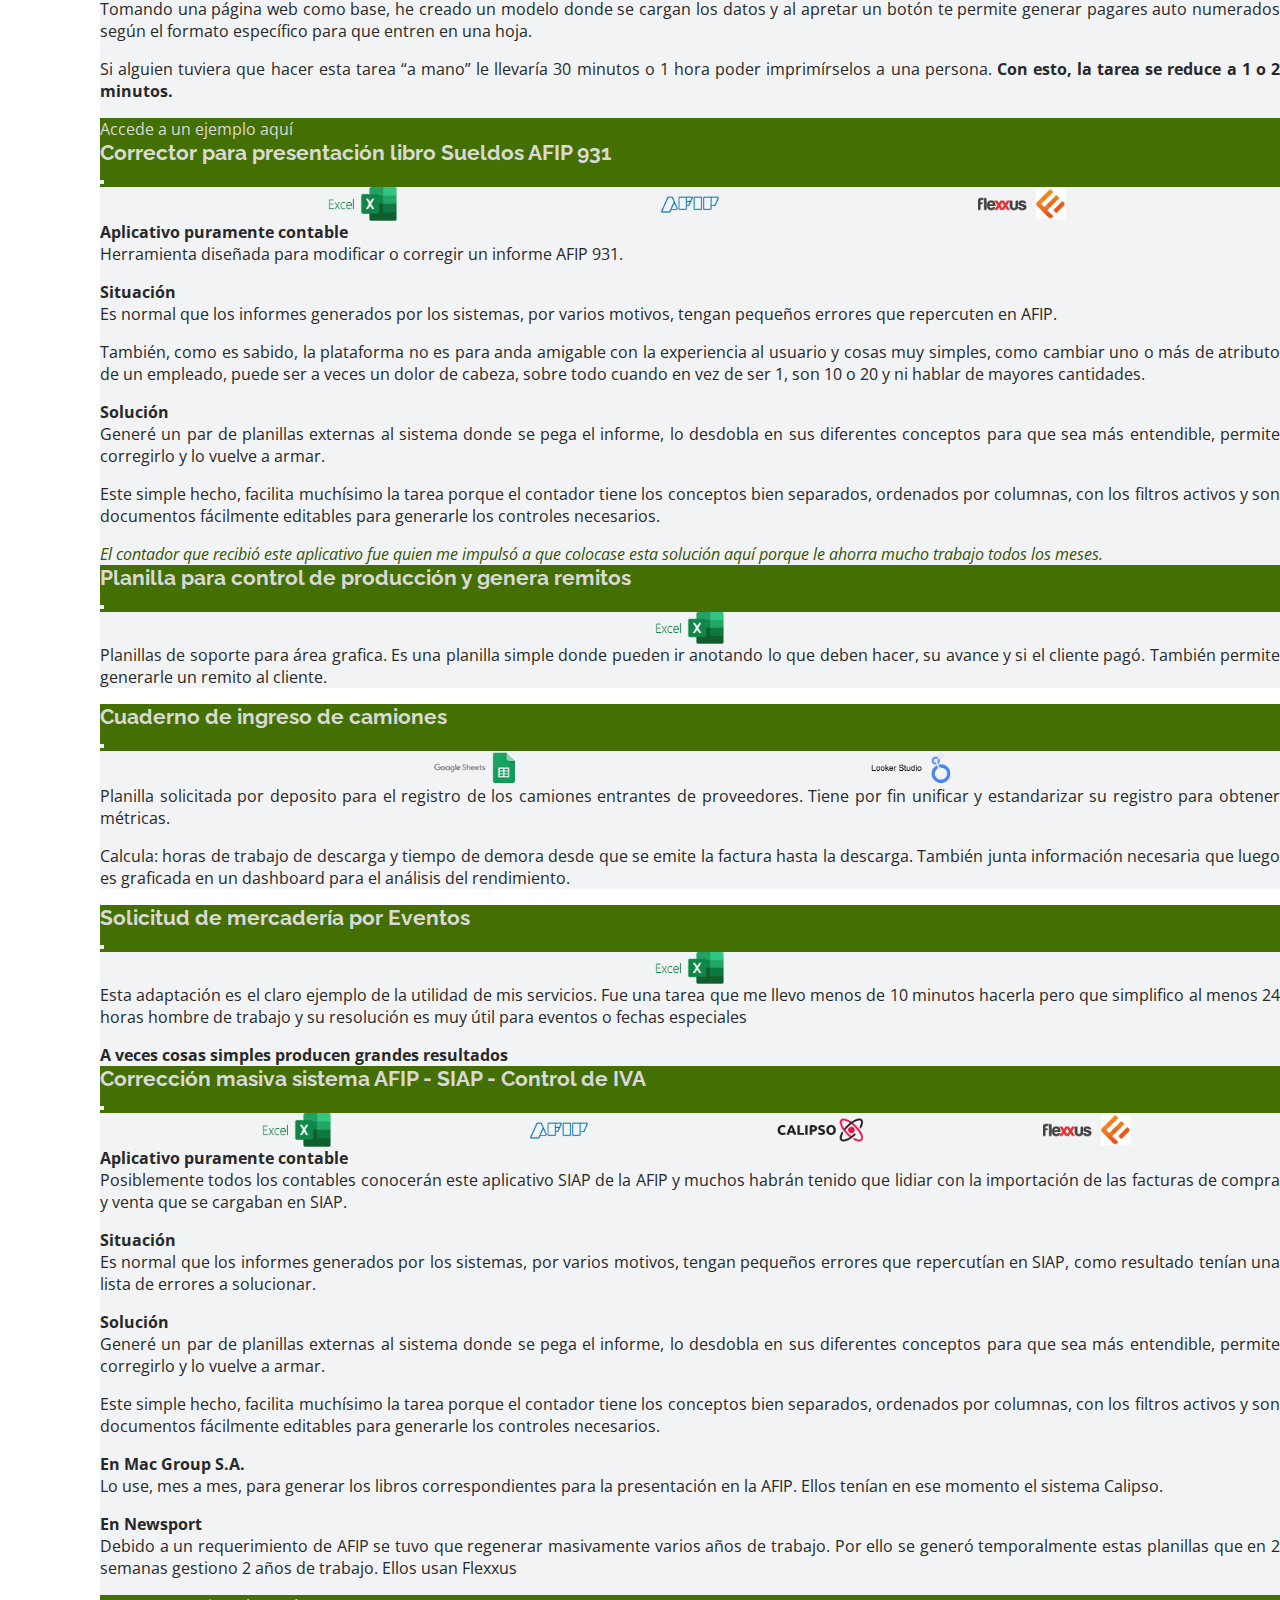
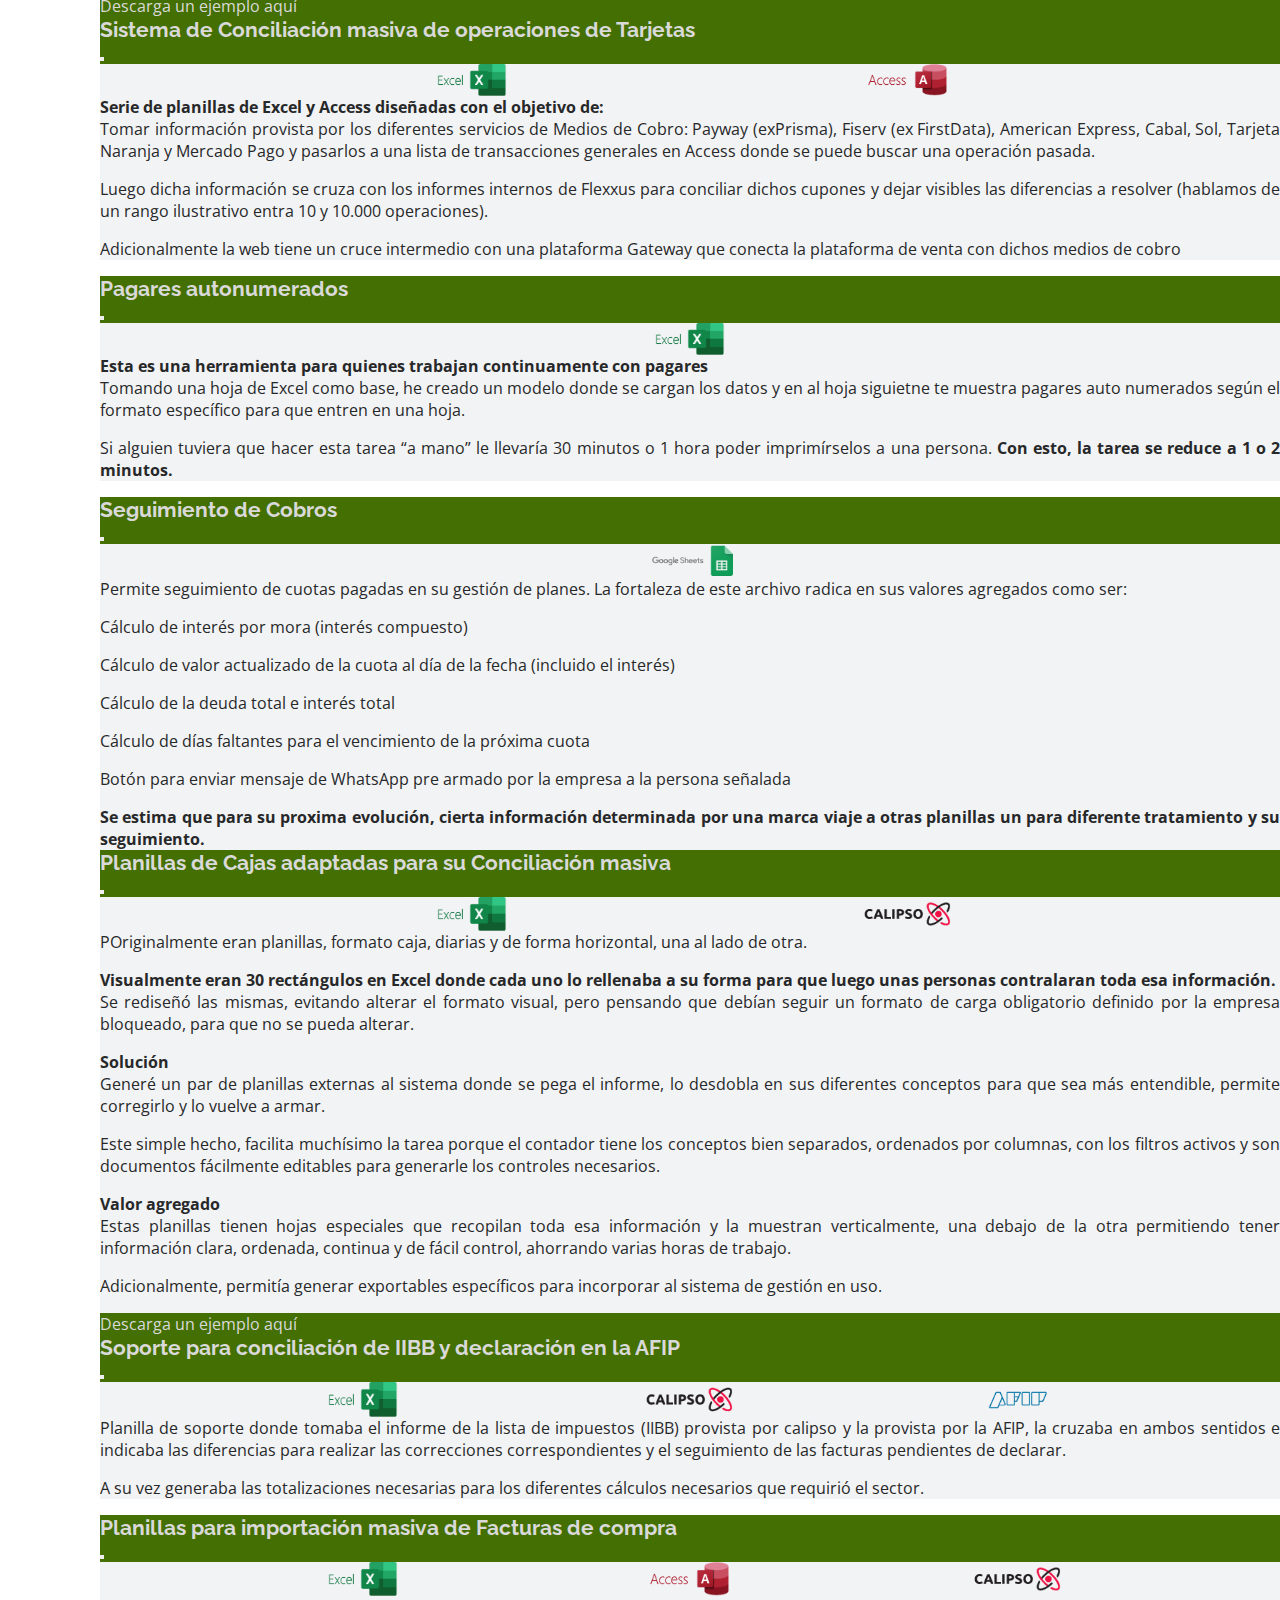
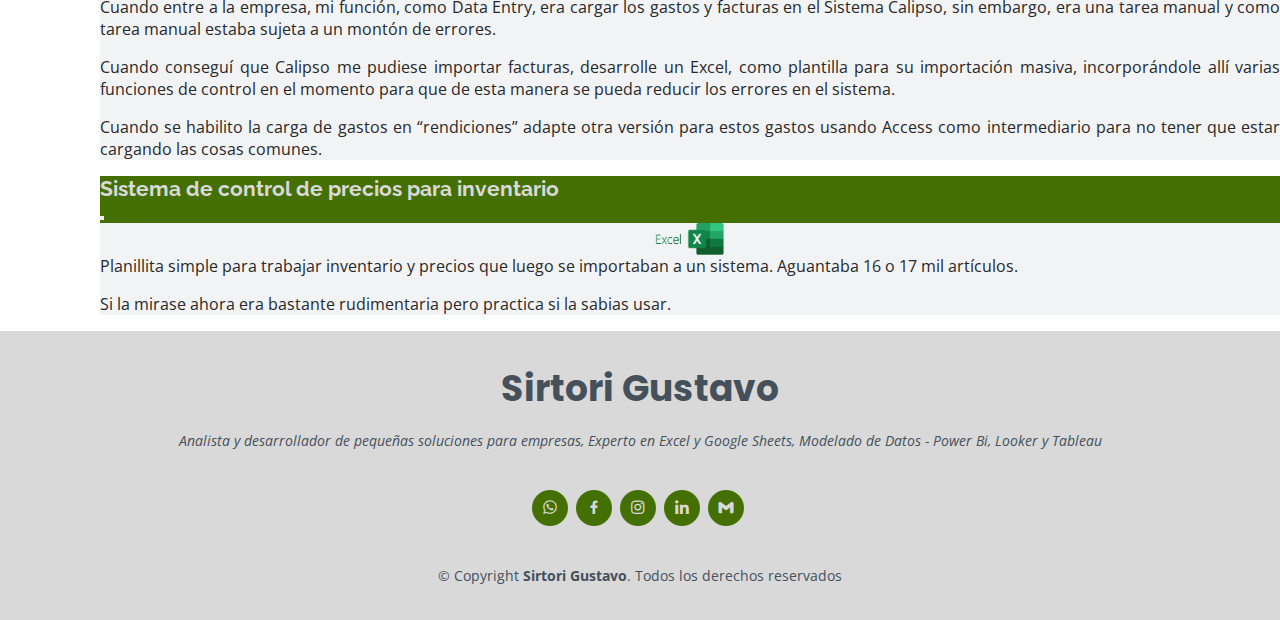
<file: pages/portfolio.html>
<!DOCTYPE html>
<html lang="es">
<head>
  <meta charset="UTF-8">
  <meta http-equiv="X-UA-Compatible" content="IE=edge">
  <meta name="viewport" content="width=device-width, initial-scale=1.0">

  <title>Andres Sirtori | Portfolio</title>
  <meta name="description" content="Portfolio. Aquí encontrarás una muestra de los trabajos que viene realizando y contiene varios filtros para visualizar mejor el contenido">
  <meta name="keywords" content="Andrés, Sirtori, Analista de Datos, Analista, Desarrollador, Freelance">
  <meta name="language" content="Spanish">
  <meta name="robots" content="index, follow">
  <meta name="author" content="Gustavo Andres Sirtori">

  <!-- Favicons -->
  <link rel="apple-touch-icon" sizes="180x180" href="../img/favicon/apple-touch-icon.png">
  <link rel="icon" type="image/png" sizes="32x32" href="../img/favicon/favicon-32x32.png">
  <link rel="icon" type="image/png" sizes="16x16" href="../img/favicon/favicon-16x16.png">

  <!-- Librerias -->
  <link href="https://cdn.jsdelivr.net/npm/bootstrap@5.3.0-alpha3/dist/css/bootstrap.min.css" rel="stylesheet" integrity="sha384-KK94CHFLLe+nY2dmCWGMq91rCGa5gtU4mk92HdvYe+M/SXH301p5ILy+dN9+nJOZ" crossorigin="anonymous"> <!-- bootstrap -->
  <link href='https://unpkg.com/boxicons@2.1.4/css/boxicons.min.css' rel='stylesheet'> <!-- boxicons ico -->
  <link href="https://fonts.googleapis.com/css?family=Open+Sans:300,300i,400,400i,600,600i,700,700i|Raleway:300,300i,400,400i,500,500i,600,600i,700,700i|Poppins:300,300i,400,400i,500,500i,600,600i,700,700i" rel="stylesheet"><!-- Google Fonts -->

  <!-- Estilos  NO INDEX -->
  <link rel="stylesheet" href="../css/styles.css">

</head>

<body id="bodyy" class="">
  <!-- ======= Mobile nav toggle button ======= -->
  <i id="mobile-button" class="bx bx-menu mobile-nav-toggle d-lg-none"></i>
  <!-- ======= Header ======= -->
  <header class="myheader d-flex flex-column justify-content-center">

    <nav id="navbar" class="navbar nav-menu">
      <ul>
        <li><a href="../index.htm" class="nav-link"><i class="bx bx-home"></i> <span>Inicio</span></a></li>
        <li><a href="./about_me.html" class="nav-link"><i class="bx bx-user"></i> <span>Sobre Mi</span></a></li>
        <li><a href="./resumen.html" class="nav-link"><i class="bx bx-file-blank"></i> <span>Resumen</span></a></li>
        <li><a href="./portfolio.html" class="nav-link active"><i class="bx bx-book-content"></i> <span>Portfolio</span></a></li>
        <li><a href="./services.html" class="nav-link"><i class="bx bx-server"></i> <span>Servicios</span></a></li>
        <li><a href="./contact_me.html" class="nav-link"><i class="bx bx-envelope"></i> <span>Contacto</span></a></li>
      </ul>
    </nav><!-- .nav-menu -->

  </header><!-- End Header -->

  <!-- ======= MAIN ======= -->
  <main class="mymain">

    <!-- ======= -- Portfolio -- ======= -->
    <!-- ======= Introduccion ======= -->
    <section class="container sec-gral">

      <h1 class="sec-gral__title">Porfolio</h1>
      <hr class="sec-gral__hr-title">

      <div class="row sec-gral__linea">
        <p class="sec-gral__text">Lo que más me gusta de crear son los desafíos, siempre hay retos que superar en tu camino y no dejo que ningún problema me venza, le busco la vuelta y aunque no siempre de con lo ideal, con cada cosa que aprendo pienso como eso hubiera podido contribuir a anteriores creaciones. En pocas palabras yo disfruto resolviendo cosas.</p>
      </div>
    </section><!-- Fin Introduccion -->

    <!-- ======= Filtros + Imagenetes -- xFilter ======= -->
    <section class="container sec-gral">
      <div class="xFilter container">

        <!-- ======= Filters : Cabezera======= -->
        <div class="row">
          <div class="col-lg-12 d-flex justify-content-center">
            <ul id="xFilter__filters">
              <li data-filter="todos" class="fltt filter-active">All</li>
              <li data-filter="fexcel" class="fltt fexcel">Excel</li>
              <li data-filter="fsheet" class="fltt fsheet">Sheet</li>
              <li data-filter="faccess" class="fltt faccess">Access</li>
              <li data-filter="flooker" class="fltt flooker">Looker</li>
              <li data-filter="fpbi" class="fltt fpbi">Power Bi</li>
              <li data-filter="fhtml" class="fltt fhtml">Html</li>
              <li data-filter="fjs" class="fltt fjs">Javascript</li>
              <li data-filter="festrella" class="fltt festrella"><i class='bx bxs-star'></i></li>
          </ul></div>
        </div><!-- End Filters -->

        <!-- ======= Filters : Cuerpo======= -->
        <div class="row" id="xFilter__container">
          <!-- A continuación se crea codigo HTML por JS, abajo el-->
        </div><!-- End Cuerpo -->
      </div><!-- End xFilter -->

      <!-- Atribución necesaria -->
      <div class="text-center my-5"><a href="https://www.freepik.es/vector-gratis/ilustracion-concepto_8775504.htm#query=impuestos&position=8&from_view=author" target="_blank">Las imágenes son de storyset</a> en Freepik</div>
    </section> 

    <!-- ======= ELEMENTOS MODAL: xFilter======= -->
    <section>
      <div class="modal fade" id="mFilter15" tabindex="-1" aria-hidden="true">
        <div class="modal-dialog modal-lg modal-dialog-centered">
          <div class="modal-content modalcontend">
            <div class="modal-header">
              <h2 class="modal-title mtitle">Tabla soporte para Control de Fraude</h2>
              <div data-bs-theme="dark">
                <button type="button" class="btn-close" data-bs-dismiss="modal" aria-label="Close"></button>
              </div>
            </div>
            <div class="modal-body">
              <div class="programas programas--horizontal my-3">
                <img class="programas__i-logo100" src="../img/iconos/looker_studio.png" alt="icono Lokker Studio">
              </div>
              <p class="txt mt-5">Al poco tiempo de empezar a trabajar en Newsport me tocó asistir al Sector de Control de Fraude en el evento online Cyber-Monday y a partir de allí empecé a no solo a asistir a dicho sector sino de a poco fuimos mejorando la tabla con la cual se manejan</p>
              <p class="txtstr">Situación Original:</p>
              <p class="txt">Era un sector novato, debido al impacto que tuvo el Covid en los medios online y el auge de los delitos informáticos, estaba en etapa donde el responsable estaba aprendiendo con la experiencia.</p>
              <p class="txtstr">Situación Actual:</p>
              <p class="txt">La empresa consta con uno de los mejores sistemas internos de fraude del país. Algo para estar orgullosos, sin embargo, el proceso sigue siendo Manual.</p>
              <p class="txtstr"Consta de:</p>
              <p class="txt"><span class="txtstr">1 tabla principal de validaciones </span>donde se cargan las operaciones sospechosas y los motivos de sospecha, los resultados y un mensaje pre-armado personalizado listo para mandar al cliente.</p>
              <p class="txt"><span class="txtstr">1 lista roja </span>usada para registrar todas las operaciones que no pasaron el control de seguridad y aquellas operaciones de fraude real.</p>
              <p class="txt"><span class="txtstr">1 tabla de contracargos </span> que registra todos los desconocimientos que tiene la empresa, la acción de cada caso y su resolución.</p>
            </div>
          </div>
        </div>
      </div>

      <div class="modal fade" id="mFilter14" tabindex="-1" aria-hidden="true">
        <div class="modal-dialog modal-lg modal-dialog-centered">
          <div class="modal-content modalcontend">
            <div class="modal-header">
              <h2 class="modal-title mtitle">Sistema de control Logístico Interno - Picking</h2>
              <div data-bs-theme="dark">
                <button type="button" class="btn-close" data-bs-dismiss="modal" aria-label="Close"></button>
              </div>
            </div>
            <div class="modal-body">
              <div class="programas programas--horizontal my-3">
                <img class="programas__i-logo100" src="../img/iconos/excel.png" alt="icono Excel">
                <img class="programas__i-logo100" src="../img/iconos/power_bi.png" alt="icono Power Bi">
                <img class="programas__i-logo100" src="../img/iconos/google_sheets.png" alt="icono google sheets">
                <img class="programas__i-logo100" src="../img/iconos/looker_studio.png" alt="icono Lokker Studio">
              </div>
              <p class="txt mt-5"><span class="txtstr">Esta es mi joya actual.</span> Es un grupo de planillas desarrolladas junto a la encargada del sector.</p>
              <p class="txt">El proceso gestiona el pedido de artículos a los locales (aprox. 30), que transfieren la mercadería al depósito central y luego se envía al cliente. Sistema “Crossdock”</p>
              <p class="txtstr">Situación Original</p>
              <p class="txt">Se pedía la mercadería a los locales por mail, un mail para cada Local. Cada local tiene una diferente prioridad o “peso” y la mayoría de estos pedidos son escalados en 15. Este proceso se hacía 2 veces al día.</p>
              <p class="txtstr">Problemática original</p>
              <p class="txt">Para quien le tocaba armar los mails, era una tarea compleja. Eran muchísimos mails y era difícil hacerle seguimiento (más mails). Sumado a que el colaborador tenía otras tareas asignadas que no podía dejar de lado.</p>
              <p class="txtstr">Solución</p>
              <p class="txt">Tomamos la tarea y la llevamos a planillas de Google Sheets donde conecté sus usuarios para que la comunicación sea fluida. Ahora para pedir una mercadería se pega una línea con un formato predefinido y esa información viaja automáticamente al local correspondiente, el cual puede responder y su respuesta se visualiza en la tabla original.</p>
              <p class="txtstr">Yendo un poco más</p>
              <p class="txt">Las diversas necesidades la hicieron evolucionar hasta el punto actual, donde 15 meses después de su origen, por su complejidad ya es necesario su paso a un sistema.</p>
              <p class="txt">Consta de 1 tabla principal con 10 hojas, una tabla secundaria de 12 hojas y al menos 35 planillas auxiliares con 3 o más hojas, <span class="txtstr">todas interrelacionadas</span>. 50 usuarios y aproximadamente 8 mil operaciones x mes.</p>
              <p class="txtstr">Entre sus valores agregados se puede mencionar</p>
              <p class="txt">Control de pedidos de Mercado Libre, control de envíos de mercadería, retiros seguimiento de paquetes en sentido inverso, devoluciones, links de pago, control de fraude, lista roja, gestión de faltantes de stock, gestión de problemas de stock, cambios y post venta.</p>
            </div>
          </div>
        </div>
      </div>

      <div class="modal fade" id="mFilter13" tabindex="-1" aria-hidden="true">
        <div class="modal-dialog modal-lg modal-dialog-centered">
          <div class="modal-content modalcontend">
            <div class="modal-header">
              <h2 class="modal-title mtitle">Pagares autonumerados V2</h2>
              <div data-bs-theme="dark">
                <button type="button" class="btn-close" data-bs-dismiss="modal" aria-label="Close"></button>
              </div>
            </div>
            <div class="modal-body">
              <div class="programas programas--horizontal my-3">
                <img class="programas__i-logo100" src="../img/iconos/html.png" alt="icono Html">
                <img class="programas__i-logo100" src="../img/iconos/java_scrip.png" alt="icono java Scrip">
              </div>
              <p class="txtstr mt-5">Esta es una herramienta para quienes trabajan continuamente con pagares</p>
              <p class="txt">Tomando una página web como base, he creado un modelo donde se cargan los datos y al apretar un botón te permite generar pagares auto numerados según el formato específico para que entren en una hoja.</p>
              <p class="txt">Si alguien tuviera que hacer esta tarea “a mano” le llevaría 30 minutos o 1 hora poder imprimírselos a una persona.<span class="txtstr"> Con esto, la tarea se reduce a 1 o 2 minutos.</span></p>
            </div>
            <div class="modal-footer">
              <a href="https://gustsirt.github.io/pagares/" target="_blank" class="">Accede a un ejemplo aquí</a>
            </div>
          </div>
        </div>
      </div>

      <div class="modal fade" id="mFilter12" tabindex="-1" aria-hidden="true">
        <div class="modal-dialog modal-lg modal-dialog-centered">
          <div class="modal-content modalcontend">
            <div class="modal-header">
              <h2 class="modal-title mtitle">Corrector para presentación libro Sueldos AFIP 931</h2>
              <div data-bs-theme="dark">
                <button type="button" class="btn-close" data-bs-dismiss="modal" aria-label="Close"></button>
              </div>
            </div>
            <div class="modal-body">
              <div class="programas programas--horizontal my-3">
                <img class="programas__i-logo100" src="../img/iconos/excel.png" alt="icono Excel">
                <img class="programas__i-logo100" src="../img/iconos/afip.png" alt="icono AFIP">
                <img class="programas__i-logo100" src="../img/iconos/flexxus.png" alt="icono flexxus">
              </div>
              <p class="txtstr mt-5">Aplicativo puramente contable</p>
              <p class="txt">Herramienta diseñada para modificar o corregir un informe AFIP 931.</p>
              <p class="txtstr">Situación</p>
              <p class="txt">Es normal que los informes generados por los sistemas, por varios motivos, tengan pequeños errores que repercuten en AFIP.</p>
              <p class="txt">También, como es sabido, la plataforma no es para anda amigable con la experiencia al usuario y cosas muy simples, como cambiar uno o más de atributo de un empleado, puede ser a veces un dolor de cabeza, sobre todo cuando en vez de ser 1, son 10 o 20 y ni hablar de mayores cantidades.</p>
              <p class="txtstr">Solución</p>
              <p class="txt">Generé un par de planillas externas al sistema donde se pega el informe, lo desdobla en sus diferentes conceptos para que sea más entendible, permite corregirlo y lo vuelve a armar.</p>
              <p class="txt">Este simple hecho, facilita muchísimo la tarea porque el contador tiene los conceptos bien separados, ordenados por columnas, con los filtros activos y son documentos fácilmente editables para generarle los controles necesarios.</p>
              <p class="txtitl">El contador que recibió este aplicativo fue quien me impulsó a que colocase esta solución aquí porque le ahorra mucho trabajo todos los meses.</p>
            </div>
          </div>
        </div>
      </div>

      <div class="modal fade" id="mFilter11" tabindex="-1" aria-hidden="true">
        <div class="modal-dialog modal-lg modal-dialog-centered">
          <div class="modal-content modalcontend">
            <div class="modal-header">
              <h2 class="modal-title mtitle">Planilla para control de producción y genera remitos</h2>
              <div data-bs-theme="dark">
                <button type="button" class="btn-close" data-bs-dismiss="modal" aria-label="Close"></button>
              </div>
            </div>
            <div class="modal-body">
              <div class="programas programas--horizontal my-3">
                <img class="programas__i-logo100" src="../img/iconos/excel.png" alt="icono Excel">
              </div>
              <p class="txt">Planillas de soporte para área grafica. Es una planilla simple donde pueden ir anotando lo que deben hacer, su avance y si el cliente pagó. También permite generarle un remito al cliente.</p>
            </div>
          </div>
        </div>
      </div>

      <div class="modal fade" id="mFilter10" tabindex="-1" aria-hidden="true">
        <div class="modal-dialog modal-lg modal-dialog-centered">
          <div class="modal-content modalcontend">
            <div class="modal-header">
              <h2 class="modal-title mtitle">Cuaderno de ingreso de camiones</h2>
              <div data-bs-theme="dark">
                <button type="button" class="btn-close" data-bs-dismiss="modal" aria-label="Close"></button>
              </div>
            </div>
            <div class="modal-body">
              <div class="programas programas--horizontal my-3">
                <img class="programas__i-logo100" src="../img/iconos/google_sheets.png" alt="icono google sheets">
                <img class="programas__i-logo100" src="../img/iconos/looker_studio.png" alt="icono Lokker Studio">
              </div>
              <p class="txt">Planilla solicitada por deposito para el registro de los camiones entrantes de proveedores. Tiene por fin unificar y estandarizar su registro para obtener métricas.</p>
              <p class="txt">Calcula: horas de trabajo de descarga y tiempo de demora desde que se emite la factura hasta la descarga. También junta información necesaria que luego es graficada en un dashboard para el análisis del rendimiento.</p>
            </div>
          </div>
        </div>
      </div>

      <div class="modal fade" id="mFilter9" tabindex="-1" aria-hidden="true">
        <div class="modal-dialog modal-lg modal-dialog-centered">
          <div class="modal-content modalcontend">
            <div class="modal-header">
              <h2 class="modal-title mtitle">Solicitud de mercadería por Eventos</h2>
              <div data-bs-theme="dark">
                <button type="button" class="btn-close" data-bs-dismiss="modal" aria-label="Close"></button>
              </div>
            </div>
            <div class="modal-body">
              <div class="programas programas--horizontal my-3">
                <img class="programas__i-logo100" src="../img/iconos/excel.png" alt="icono Excel">
              </div>
              <p class="txt">Esta adaptación es el claro ejemplo de la utilidad de mis servicios. Fue una tarea que me llevo menos de 10 minutos hacerla pero que simplifico al menos 24 horas hombre de trabajo y su resolución es muy útil para eventos o fechas especiales</p>
              <p class="txtstr">A veces cosas simples producen grandes resultados</p>
            </div>
          </div>
        </div>
      </div>

      <div class="modal fade" id="mFilter8" tabindex="-1" aria-hidden="true">
        <div class="modal-dialog modal-lg modal-dialog-centered">
          <div class="modal-content modalcontend">
            <div class="modal-header">
              <h2 class="modal-title mtitle">Corrección masiva sistema AFIP - SIAP - Control de IVA</h2>
              <div data-bs-theme="dark">
                <button type="button" class="btn-close" data-bs-dismiss="modal" aria-label="Close"></button>
              </div>
            </div>
            <div class="modal-body">
              <div class="programas programas--horizontal my-3">
                <img class="programas__i-logo100" src="../img/iconos/excel.png" alt="icono Excel">
                <img class="programas__i-logo100" src="../img/iconos/afip.png" alt="icono AFIP">
                <img class="programas__i-logo100" src="../img/iconos/calipso.png" alt="icono Calipso">
                <img class="programas__i-logo100" src="../img/iconos/flexxus.png" alt="icono flexxus">
              </div>
              <p class="txtstr mt-5">Aplicativo puramente contable</p>
              <p class="txt">Posiblemente todos los contables conocerán este aplicativo SIAP de la AFIP y muchos habrán tenido que lidiar con la importación de las facturas de compra y venta que se cargaban en SIAP.</p>
              <p class="txtstr">Situación</p>
              <p class="txt">Es normal que los informes generados por los sistemas, por varios motivos, tengan pequeños errores que repercutían en SIAP, como resultado tenían una lista de errores a solucionar.</p>
              <p class="txtstr">Solución</p>
              <p class="txt">Generé un par de planillas externas al sistema donde se pega el informe, lo desdobla en sus diferentes conceptos para que sea más entendible, permite corregirlo y lo vuelve a armar.</p>
              <p class="txt">Este simple hecho, facilita muchísimo la tarea porque el contador tiene los conceptos bien separados, ordenados por columnas, con los filtros activos y son documentos fácilmente editables para generarle los controles necesarios.</p>
              <p class="txtstr">En Mac Group S.A.</p>
              <p class="txt">Lo use, mes a mes, para generar los libros correspondientes para la presentación en la AFIP. Ellos tenían en ese momento el sistema Calipso.</p>
              <p class="txtstr">En Newsport</p>
              <p class="txt">Debido a un requerimiento de AFIP se tuvo que regenerar masivamente varios años de trabajo. Por ello se generó temporalmente estas planillas que en 2 semanas gestiono 2 años de trabajo. Ellos usan Flexxus</p>
            </div>
            <div class="modal-footer">
              <a href="../otros/citi-compras.xlsx" download="Citi Compras.xlsx"  target="_blank">Descarga un ejemplo aquí</a>
            </div>
          </div>
        </div>
      </div>

      <div class="modal fade" id="mFilter7" tabindex="-1" aria-hidden="true">
        <div class="modal-dialog modal-lg modal-dialog-centered">
          <div class="modal-content modalcontend">
            <div class="modal-header">
              <h2 class="modal-title mtitle">Sistema de Conciliación masiva de operaciones de Tarjetas</h2>
              <div data-bs-theme="dark">
                <button type="button" class="btn-close" data-bs-dismiss="modal" aria-label="Close"></button>
              </div>
            </div>
            <div class="modal-body">
              <div class="programas programas--horizontal my-3">
                <img class="programas__i-logo100" src="../img/iconos/excel.png" alt="icono Excel">
                <img class="programas__i-logo100" src="../img/iconos/access.png" alt="icono access">
              </div>
              <p class="txtstr mt-5">Serie de planillas de Excel y Access diseñadas con el objetivo de:</p>
              <p class="txt">Tomar información provista por los diferentes servicios de Medios de Cobro: Payway (exPrisma), Fiserv (ex FirstData), American Express, Cabal, Sol, Tarjeta Naranja y Mercado Pago y pasarlos a una lista de transacciones generales en Access donde se puede buscar una operación pasada.</p>
              <p class="txt">Luego dicha información se cruza con los informes internos de Flexxus para conciliar dichos cupones y dejar visibles las diferencias a resolver (hablamos de un rango ilustrativo entra 10 y 10.000 operaciones).</p>
              <p class="txt">Adicionalmente la web tiene un cruce intermedio con una plataforma Gateway que conecta la plataforma de venta con dichos medios de cobro</p>
            </div>
          </div>
        </div>
      </div>

      <div class="modal fade" id="mFilter6" tabindex="-1" aria-hidden="true">
        <div class="modal-dialog modal-lg modal-dialog-centered">
          <div class="modal-content modalcontend">
            <div class="modal-header">
              <h2 class="modal-title mtitle">Pagares autonumerados</h2>
              <div data-bs-theme="dark">
                <button type="button" class="btn-close" data-bs-dismiss="modal" aria-label="Close"></button>
              </div>
            </div>
            <div class="modal-body">
              <div class="programas programas--horizontal my-3">
                <img class="programas__i-logo100" src="../img/iconos/excel.png" alt="icono Excel">
              </div>
              <p class="txtstr mt-5">Esta es una herramienta para quienes trabajan continuamente con pagares</p>
              <p class="txt">Tomando una hoja de Excel como base, he creado un modelo donde se cargan los datos y en al hoja siguietne te muestra pagares auto numerados según el formato específico para que entren en una hoja.</p>
              <p class="txt">Si alguien tuviera que hacer esta tarea “a mano” le llevaría 30 minutos o 1 hora poder imprimírselos a una persona.<span class="txtstr"> Con esto, la tarea se reduce a 1 o 2 minutos.</span></p>
            </div>
          </div>
        </div>
      </div>

      <div class="modal fade" id="mFilter5" tabindex="-1" aria-hidden="true">
        <div class="modal-dialog modal-lg modal-dialog-centered">
          <div class="modal-content modalcontend">
            <div class="modal-header">
              <h2 class="modal-title mtitle">Seguimiento de Cobros</h2>
              <div data-bs-theme="dark">
                <button type="button" class="btn-close" data-bs-dismiss="modal" aria-label="Close"></button>
              </div>
            </div>
            <div class="modal-body">
              <div class="programas programas--horizontal my-3">
                <img class="programas__i-logo100" src="../img/iconos/google_sheets.png" alt="icono google sheets">
              </div>
              <p class="txt mt-5">Permite seguimiento de cuotas pagadas en su gestión de planes. La fortaleza de este archivo radica en sus valores agregados como ser:</p>
              <p class="txt">Cálculo de interés por mora (interés compuesto)</p>
              <p class="txt">Cálculo de valor actualizado de la cuota al día de la fecha (incluido el interés)</p>
              <p class="txt">Cálculo de la deuda total e interés total</p>
              <p class="txt">Cálculo de días faltantes para el vencimiento de la próxima cuota</p>
              <p class="txt">Botón para enviar mensaje de WhatsApp pre armado por la empresa a la persona señalada</p>
              <p class="txtstr my-3">Se estima que para su proxima evolución, cierta información determinada por una marca viaje a otras planillas un para diferente tratamiento y su seguimiento.</p>
            </div>
          </div>
        </div>
      </div>

      <div class="modal fade" id="mFilter4" tabindex="-1" aria-hidden="true">
        <div class="modal-dialog modal-lg modal-dialog-centered">
          <div class="modal-content modalcontend">
            <div class="modal-header">
              <h2 class="modal-title mtitle">Planillas de Cajas adaptadas para su Conciliación masiva</h2>
              <div data-bs-theme="dark">
                <button type="button" class="btn-close" data-bs-dismiss="modal" aria-label="Close"></button>
              </div>
            </div>
            <div class="modal-body">
              <div class="programas programas--horizontal my-3">
                <img class="programas__i-logo100" src="../img/iconos/excel.png" alt="icono Excel">
                <img class="programas__i-logo100" src="../img/iconos/calipso.png" alt="icono Calipso">
              </div>
              <p class="txt mt-5">POriginalmente eran planillas, formato caja, diarias y de forma horizontal, una al lado de otra.</p>
              <p class="txtstr">Visualmente eran 30 rectángulos en Excel donde cada uno lo rellenaba a su forma para que luego unas personas contralaran toda esa información.</p>
              <p class="txt">Se rediseñó las mismas, evitando alterar el formato visual, pero pensando que debían seguir un formato de carga obligatorio definido por la empresa bloqueado, para que no se pueda alterar.</p>
              <p class="txtstr">Solución</p>
              <p class="txt">Generé un par de planillas externas al sistema donde se pega el informe, lo desdobla en sus diferentes conceptos para que sea más entendible, permite corregirlo y lo vuelve a armar.</p>
              <p class="txt">Este simple hecho, facilita muchísimo la tarea porque el contador tiene los conceptos bien separados, ordenados por columnas, con los filtros activos y son documentos fácilmente editables para generarle los controles necesarios.</p>
              <p class="txtstr">Valor agregado</p>
              <p class="txt">Estas planillas tienen hojas especiales que recopilan toda esa información y la muestran verticalmente, una debajo de la otra permitiendo tener información clara, ordenada, continua y de fácil control, ahorrando varias horas de trabajo.</p>
              <p class="txt">Adicionalmente, permitía generar exportables específicos para incorporar al sistema de gestión en uso.</p>
            </div>
            <div class="modal-footer">
              <a href="../otros/caja-conciliacion.xlsx" download="Caja Conciliación.xlsx" target="_blank">Descarga un ejemplo aquí</a>
            </div>
          </div>
        </div>
      </div>

      <div class="modal fade" id="mFilter3" tabindex="-1" aria-hidden="true">
        <div class="modal-dialog modal-lg modal-dialog-centered">
          <div class="modal-content modalcontend">
            <div class="modal-header">
              <h2 class="modal-title mtitle">Soporte para conciliación de IIBB y declaración en la AFIP</h2>
              <div data-bs-theme="dark">
                <button type="button" class="btn-close" data-bs-dismiss="modal" aria-label="Close"></button>
              </div>
            </div>
            <div class="modal-body">
              <div class="programas programas--horizontal my-3">
                <img class="programas__i-logo100" src="../img/iconos/excel.png" alt="icono Excel">
                <img class="programas__i-logo100" src="../img/iconos/calipso.png" alt="icono Calipso">
                <img class="programas__i-logo100" src="../img/iconos/afip.png" alt="icono AFIP">
              </div>
              <p class="txt mt-5">Planilla de soporte donde tomaba el informe de la lista de impuestos (IIBB) provista por calipso y la provista por la AFIP, la cruzaba en ambos sentidos e indicaba las diferencias para realizar las correcciones correspondientes y el seguimiento de las facturas pendientes de declarar.</p>
              <p class="txt">A su vez generaba las totalizaciones necesarias para los diferentes cálculos necesarios que requirió el sector.</p>
            </div>
          </div>
        </div>
      </div>

      <div class="modal fade" id="mFilter2" tabindex="-1" aria-hidden="true">
        <div class="modal-dialog modal-lg modal-dialog-centered">
          <div class="modal-content modalcontend">
            <div class="modal-header">
              <h2 class="modal-title mtitle">Planillas para importación masiva de Facturas de compra</h2>
              <div data-bs-theme="dark">
                <button type="button" class="btn-close" data-bs-dismiss="modal" aria-label="Close"></button>
              </div>
            </div>
            <div class="modal-body">
              <div class="programas programas--horizontal my-3">
                <img class="programas__i-logo100" src="../img/iconos/excel.png" alt="icono Excel">
                <img class="programas__i-logo100" src="../img/iconos/access.png" alt="icono Access">
                <img class="programas__i-logo100" src="../img/iconos/calipso.png" alt="icono Calipso">
              </div>
              <p class="txt mt-5">Cuando entre a la empresa, mi función, como Data Entry, era cargar los gastos y facturas en el Sistema Calipso, sin embargo, era una tarea manual y como tarea manual estaba sujeta a un montón de errores.</p>
              <p class="txt">Cuando conseguí que Calipso me pudiese importar facturas, desarrolle un Excel, como plantilla para su importación masiva, incorporándole allí varias funciones de control en el momento para que de esta manera se pueda reducir los errores en el sistema.</p>
              <p class="txt">Cuando se habilito la carga de gastos en “rendiciones” adapte otra versión para estos gastos usando Access como intermediario para no tener que estar cargando las cosas comunes.</p>
            </div>
          </div>
        </div>
      </div>

      <div class="modal fade" id="mFilter1" tabindex="-1" aria-hidden="true">
        <div class="modal-dialog modal-lg modal-dialog-centered">
          <div class="modal-content modalcontend">
            <div class="modal-header">
              <h2 class="modal-title mtitle">Sistema de control de precios para inventario</h2>
              <div data-bs-theme="dark">
                <button type="button" class="btn-close" data-bs-dismiss="modal" aria-label="Close"></button>
              </div>
            </div>
            <div class="modal-body">
              <div class="programas programas--horizontal my-3">
                <img class="programas__i-logo100" src="../img/iconos/excel.png" alt="icono Excel">
              </div>
              <p class="txt mt-5">Planillita simple para trabajar inventario y precios que luego se importaban a un sistema. Aguantaba 16 o 17 mil artículos.</p>
              <p class="txt">Si la mirase ahora era bastante rudimentaria pero practica si la sabias usar.</p>
            </div>
          </div>
        </div>
      </div>
    </section>  <!-- End MODAL -->

    <!-- End Portfolio -->
  </main><!-- End Main -->

<!-- ======= Footer ======= -->
  <footer class="myfooter">
    <div class="container">
      <p class="myfooter__title">Sirtori Gustavo</p>
      <p class="myfooter__descrip">Analista y desarrollador de pequeñas soluciones para empresas, Experto en Excel y Google Sheets, Modelado de Datos - Power Bi, Looker y Tableau</p>
      <div class="myfooter__social-links">
        <a href="https://wa.me/5493541613185?text=Hola.%20Me%20gustaría%20contactarme%20contigo" target="_blank" cclass="">
          <i class='bx bxl-whatsapp'></i></a>
        <a href="https://www.facebook.com/gustavoandres.sirtori/" target="_blank" class="">
          <i class="bx bxl-facebook"></i></a>
        <a href="https://www.instagram.com/" target="_blank" class="">
          <i class="bx bxl-instagram"></i></a>
        <a href="https://www.linkedin.com/in/gustavoandressirtori/" target="_blank" cclass="">
          <i class="bx bxl-linkedin"></i></a>
        <a href="mailto:gustavo.sirtori@gmail.com" target="_blank" cclass="">
          <i class='bx bxl-gmail'></i></a>
      </div>
      <div class="myfooter__copyright">
        &copy; Copyright <span class="pstr">Sirtori Gustavo</span>. Todos los derechos reservados
      </div>
    </div>
  </footer><!-- End Footer -->

  <!-- JS - Libreria -->
  <script src="https://cdn.jsdelivr.net/npm/bootstrap@5.3.0-alpha3/dist/js/bootstrap.bundle.min.js" integrity="sha384-ENjdO4Dr2bkBIFxQpeoTz1HIcje39Wm4jDKdf19U8gI4ddQ3GYNS7NTKfAdVQSZe" crossorigin="anonymous"></script><!-- JS - boostrap -->

  <!-- JS - Principal NO INDEX -->
  <script src="../js/portfolio.js"></script>
  <script src="../js/main.js"></script>

</body>
</html>
</file>
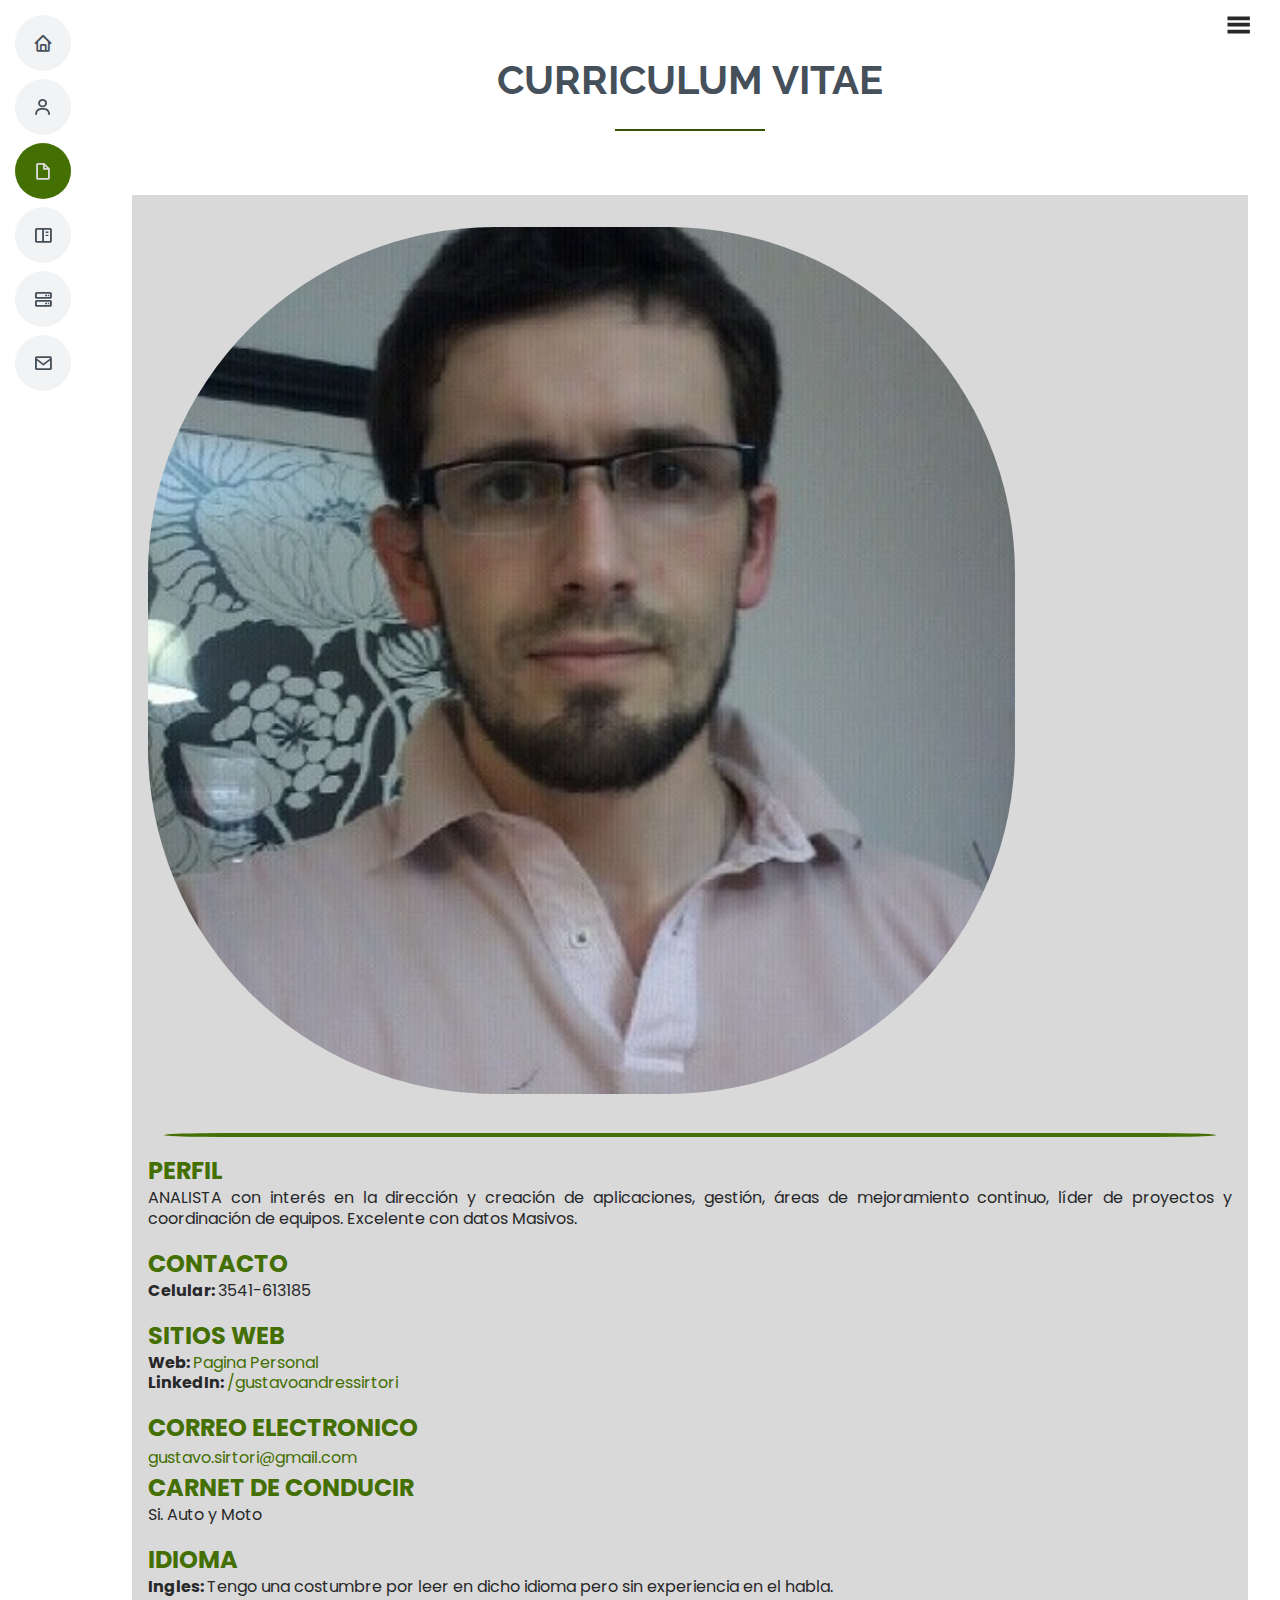
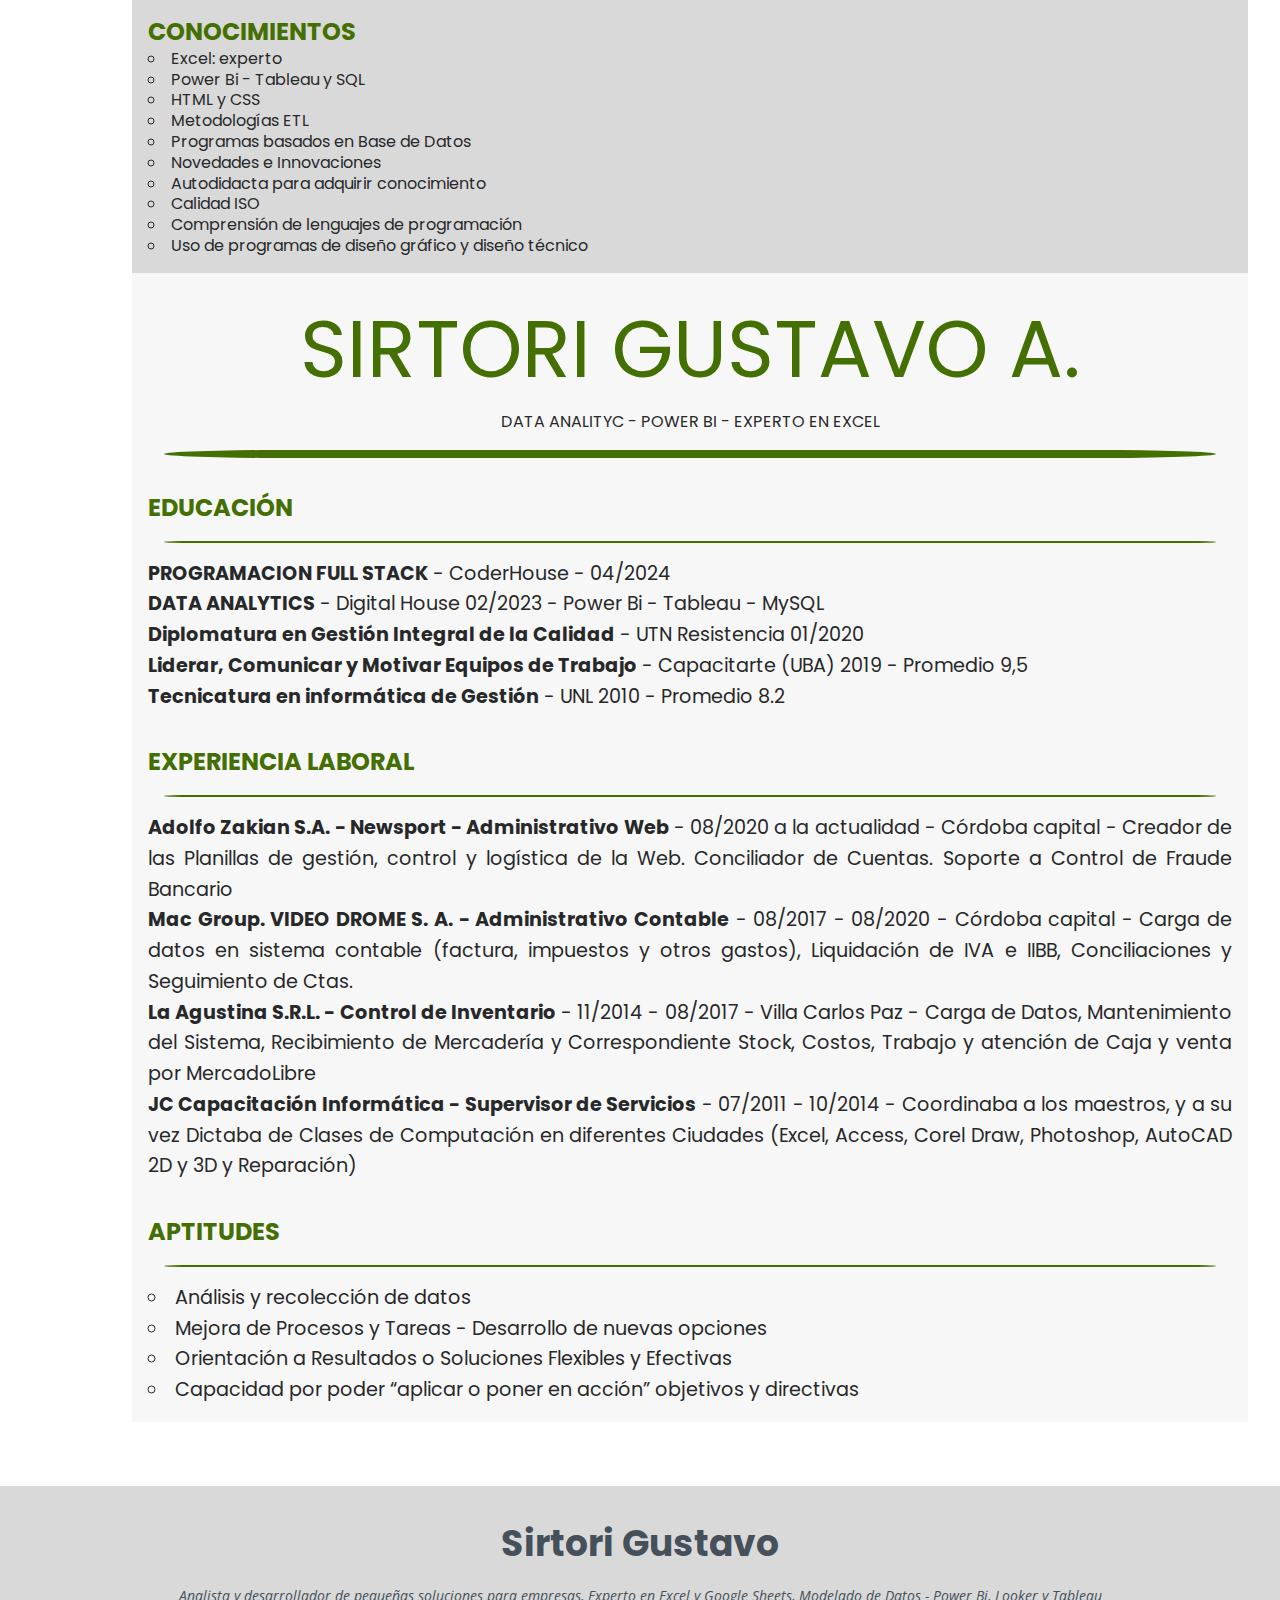
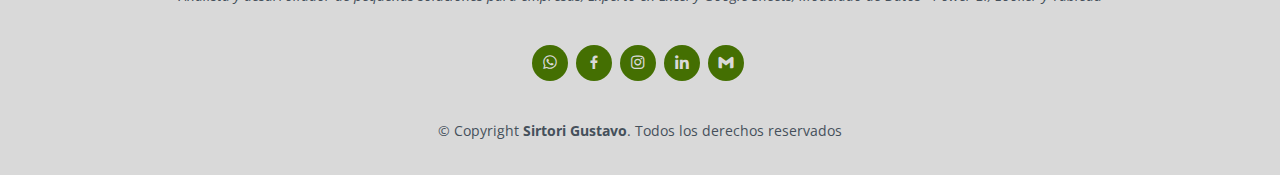
<file: pages/resumen.html>
<!DOCTYPE html>
<html lang="es">
<head>
  <meta charset="UTF-8">
  <meta http-equiv="X-UA-Compatible" content="IE=edge">
  <meta name="viewport" content="width=device-width, initial-scale=1.0">

  <title>Andres Sirtori | Resumen</title>
  <meta name="description" content="Curriculum Vitae de Gustavo Andrés Sirtori, se puede imprimir">
  <meta name="keywords" content="Andrés, Sirtori, Analista de Datos, Analista, Desarrollador, Freelance">
  <meta name="robots" content="index, follow">
  <meta name="language" content="Spanish">
  <meta name="author" content="Gustavo Andres Sirtori">

  <!-- Favicons -->
  <link rel="apple-touch-icon" sizes="180x180" href="../img/favicon/apple-touch-icon.png">
  <link rel="icon" type="image/png" sizes="32x32" href="../img/favicon/favicon-32x32.png">
  <link rel="icon" type="image/png" sizes="16x16" href="../img/favicon/favicon-16x16.png">

  <!-- Librerias -->
  <link href="https://cdn.jsdelivr.net/npm/bootstrap@5.3.0-alpha3/dist/css/bootstrap.min.css" rel="stylesheet" integrity="sha384-KK94CHFLLe+nY2dmCWGMq91rCGa5gtU4mk92HdvYe+M/SXH301p5ILy+dN9+nJOZ" crossorigin="anonymous"> <!-- bootstrap -->
  <link href='https://unpkg.com/boxicons@2.1.4/css/boxicons.min.css' rel='stylesheet'> <!-- boxicons ico -->
  <link href="https://fonts.googleapis.com/css?family=Open+Sans:300,300i,400,400i,600,600i,700,700i|Raleway:300,300i,400,400i,500,500i,600,600i,700,700i|Poppins:300,300i,400,400i,500,500i,600,600i,700,700i" rel="stylesheet"><!-- Google Fonts -->

  <!-- Estilos  NO INDEX -->
  <link rel="stylesheet" href="../css/styles.css">
  <link rel="stylesheet" type="text/css" href="../css/print_resumen.css" media="print" />

</head>

<body id="bodyy" class="">
  <!-- ======= Mobile nav toggle button ======= -->
  <i id="mobile-button" class="bx bx-menu mobile-nav-toggle d-lg-none"></i>
  <!-- ======= Header ======= -->
  <header class="myheader d-flex flex-column justify-content-center">

    <nav id="navbar" class="navbar nav-menu">
      <ul>
        <li><a href="../index.htm" class="nav-link"><i class="bx bx-home"></i> <span>Inicio</span></a></li>
        <li><a href="./about_me.html" class="nav-link "><i class="bx bx-user"></i> <span>Sobre Mi</span></a></li>
        <li><a href="./resumen.html" class="nav-link active"><i class="bx bx-file-blank"></i> <span>Resumen</span></a></li>
        <li><a href="./portfolio.html" class="nav-link"><i class="bx bx-book-content"></i> <span>Portfolio</span></a></li>
        <li><a href="./services.html" class="nav-link"><i class="bx bx-server"></i> <span>Servicios</span></a></li>
        <li><a href="./contact_me.html" class="nav-link"><i class="bx bx-envelope"></i> <span>Contacto</span></a></li>
      </ul>
    </nav><!-- .nav-menu -->

  </header><!-- End Header -->

  <!-- ======= MAIN ======= -->
  <main class="mymain">

    <!-- TODO actualizar CV -->
    <section class="container sec-gral">

      <h1 class="sec-gral__title">Curriculum Vitae</h1>
      <hr class="sec-gral__hr-title">
    </section>

    <section class="container">
      <div class="row row-cols-2 cvitae"> <!-- CV -->
        <div class="col-4 cvitae__1ra-col"> <!-- Foto + extras -->
            <div class="text-center"><img class="cvitae__foto" src="../img/Andres_Sirtori.jpg" alt="Foto Personal - Andres Sirtori" title="Foto Personal - Andres Sirtori"></div>
            <hr class="cvitae__linea">
            <h3 class="cvitae__title2">Perfil</h3>
            <p class="cvitae__p">
                ANALISTA con interés en la dirección y creación de aplicaciones, gestión, áreas de mejoramiento continuo, líder de proyectos y coordinación de equipos.
                Excelente con datos Masivos.
            </p>
            <h3 class="cvitae__title2">Contacto</h3>
            <p class="cvitae__p"><span class="pstr">Celular: </span>3541-613185</p>
            <h3 class="cvitae__title2">Sitios Web</h3>
            <p class="cvitae__p">
                <span  class="pstr"> Web: </span><a class="cvitae__link" href="https://gustsirt.github.io/pagina-resumen/pages/resumen.html">Pagina Personal</a><br>
                <span  class="pstr"> LinkedIn: </span><a class="cvitae__link" href="https://www.linkedin.com/in/gustavoandressirtori/">/gustavoandressirtori</a>
            </p>
            <h3 class="cvitae__title2">Correo electronico</h3>
            <a class="cvitae__link" href="mailto:gustavo.sirtori@gmail.com"  target="_blank">gustavo.sirtori@gmail.com</a>
            <h3 class="cvitae__title2">Carnet de conducir</h3>
            <p class="cvitae__p">Si. Auto y Moto</p>
            <h3 class="cvitae__title2">Idioma</h3>
            <p class="cvitae__p"><span class="pstr">Ingles: </span>Tengo una costumbre por leer en dicho idioma pero sin experiencia en el habla.</p>
            <h3 class="cvitae__title2">Conocimientos</h3>
            <ul class="cvitae__list">
                <li class="cvitae__item">Excel: experto</li>
                <li class="cvitae__item">Power Bi - Tableau y SQL</li>
                <li class="cvitae__item">HTML y CSS</li>
                <li class="cvitae__item">Metodologías ETL</li>
                <li class="cvitae__item">Programas basados en Base de Datos</li>
                <li class="cvitae__item">Novedades e Innovaciones</li>
                <li class="cvitae__item">Autodidacta para adquirir conocimiento </li>
                <li class="cvitae__item">Calidad ISO</li>
                <li class="cvitae__item">Comprensión de lenguajes de programación</li>
                <li class="cvitae__item">Uso de programas de diseño gráfico y diseño técnico</li>
            </ul>
        </div>
        <div class="col-8 cvitae__2da-col"> <!-- titulo + historia -->
            <h2 class="cvitae__title1">SIRTORI GUSTAVO A.</h2>
            <p class="cvitae__subtitle">Data Analityc - Power Bi  - Experto en Excel</p>
            <hr class="cvitae__linea cvitae__linea--gruesa">
            
            <h3 class="cvitae__title2">Educación</h3>
            <hr class="cvitae__linea cvitae__linea--fina">
            <ul class="cvitae__list-p">
                <li class="cvitae__item-p"><span class="pstr">PROGRAMACION FULL STACK</span> - CoderHouse - 04/2024</li>
                <li class="cvitae__item-p"><span class="pstr">DATA ANALYTICS</span> - Digital House 02/2023 - Power Bi - Tableau - MySQL</li>
                <li class="cvitae__item-p"><span class="pstr">Diplomatura en Gestión Integral de la Calidad</span> - UTN Resistencia 01/2020</li>
                <li class="cvitae__item-p"><span class="pstr">Liderar, Comunicar y Motivar Equipos de Trabajo</span> - Capacitarte (UBA) 2019 - Promedio 9,5</li>
                <li class="cvitae__item-p"><span class="pstr">Tecnicatura en informática de Gestión</span> - UNL 2010 - Promedio 8.2</li>
            </ul>
  
            <h3 class="cvitae__title2">Experiencia Laboral</h3>
            <hr class="cvitae__linea cvitae__linea--fina">
            <ul class="cvitae__list-p">
                <li class="cvitae__item-p"><span class="pstr">Adolfo Zakian S.A. - Newsport - Administrativo Web</span> - 08/2020 a la actualidad - Córdoba capital - Creador de las Planillas de gestión, control y logística de la Web. Conciliador de Cuentas. Soporte a Control de Fraude Bancario</li>
                <li class="cvitae__item-p"><span class="pstr">Mac Group. VIDEO DROME S. A. - Administrativo Contable</span> - 08/2017 - 08/2020 - Córdoba capital - Carga de datos en sistema contable (factura, impuestos y otros gastos), Liquidación de IVA e IIBB, Conciliaciones y Seguimiento de Ctas.</li>
                <li class="cvitae__item-p"><span class="pstr">La Agustina S.R.L. - Control de Inventario</span> - 11/2014 - 08/2017 - Villa Carlos Paz - Carga de Datos, Mantenimiento del Sistema, Recibimiento de Mercadería y Correspondiente Stock, Costos, Trabajo y atención de Caja y venta por MercadoLibre </li>
                <li class="cvitae__item-p"><span class="pstr">JC Capacitación Informática - Supervisor de Servicios</span> - 07/2011 - 10/2014 - Coordinaba a los maestros, y a su vez Dictaba de Clases de Computación en diferentes Ciudades (Excel, Access, Corel Draw, Photoshop, AutoCAD 2D y 3D y Reparación)</li>
            </ul>
  
            <h3 class="cvitae__title2">Aptitudes</h3>
            <hr class="cvitae__linea cvitae__linea--fina">
            <ul class="cvitae__list">
                <li class="cvitae__item-p">Análisis y recolección de datos</li>
                <li class="cvitae__item-p">Mejora de Procesos y Tareas - Desarrollo de nuevas opciones</li>
                <li class="cvitae__item-p">Orientación a Resultados o Soluciones Flexibles y Efectivas</li>
                <li class="cvitae__item-p">Capacidad por poder “aplicar o poner en acción” objetivos y directivas</li>
            </ul>
        </div>
      </div>
    </section>


</main><!-- End Main -->

<!-- ======= Footer ======= -->
<footer class="myfooter">
  <div class="container">
    <p class="myfooter__title">Sirtori Gustavo</p>
    <p class="myfooter__descrip">Analista y desarrollador de pequeñas soluciones para empresas, Experto en Excel y Google Sheets, Modelado de Datos - Power Bi, Looker y Tableau</p>
    <div class="myfooter__social-links">
      <a href="https://wa.me/5493541613185?text=Hola.%20Me%20gustaría%20contactarme%20contigo" target="_blank" class="">
        <i class='bx bxl-whatsapp'></i></a>
      <a href="https://www.facebook.com/gustavoandres.sirtori/" target="_blank" class="">
        <i class="bx bxl-facebook"></i></a>
      <a href="https://www.instagram.com/" target="_blank" class="">
        <i class="bx bxl-instagram"></i></a>
      <a href="https://www.linkedin.com/in/gustavoandressirtori/" target="_blank" cclass="">
        <i class="bx bxl-linkedin"></i></a>
      <a href="mailto:gustavo.sirtori@gmail.com" target="_blank" cclass="">
        <i class='bx bxl-gmail'></i></a>
    </div>
    <div class="myfooter__copyright">
      &copy; Copyright <span class="pstr">Sirtori Gustavo</span>. Todos los derechos reservados
    </div>
  </div>
</footer><!-- End Footer -->

<!-- JS - Libreria -->
<script src="https://cdn.jsdelivr.net/npm/bootstrap@5.3.0-alpha3/dist/js/bootstrap.bundle.min.js" integrity="sha384-ENjdO4Dr2bkBIFxQpeoTz1HIcje39Wm4jDKdf19U8gI4ddQ3GYNS7NTKfAdVQSZe" crossorigin="anonymous"></script><!-- JS - boostrap -->

<!-- JS - Principal NO INDEX -->
<script src="../js/main.js"></script>

</body>

</html>
</file>
<file: css/styles.css>
/* Modificadores de elementos
--------------------------------------------------------------*/
* {
  margin: 0;
  padding: 0;
  box-sizing: border-box;
}

body {
  font-family: "Open Sans", sans-serif;
  color: #272829;
}
body h1, body h2, body h3, body h4, body h5, body h6 {
  font-family: "Raleway", sans-serif;
}
body a, body a:hover {
  color: #446f02;
  text-decoration: none;
}

/* Especiales
--------------------------------------------------------------*/
.programas {
  width: 100%;
  gap: 15px;
}
.programas--horizontal {
  display: flex;
  justify-content: space-evenly;
  align-content: center;
  flex-wrap: nowrap;
}
.programas--vertical {
  display: flex;
  flex-direction: column;
  justify-content: center;
  align-content: center;
}
.programas div {
  margin: 15px;
}
.programas__i-logo100 {
  max-width: 100px;
}
.programas__i-logo150 {
  max-width: 150px;
}

@media (max-width: 991px) {
  .programas {
    flex-wrap: wrap;
  }
  .programas__i-logo100 {
    max-width: 80px;
  }
  .programas__i-logo150 {
    max-width: 120px;
  }
}
@media (max-width: 576px) {
  .programas__i-logo100 {
    max-width: 60px;
  }
  .programas__i-logo150 {
    max-width: 90px;
  }
}
/* Anchos
--------------------------------------------------------------*/
.w5 {
  width: 5%;
}

.w10 {
  width: 10%;
}

.w15 {
  width: 15%;
}

.w20 {
  width: 20%;
}

.w25 {
  width: 25%;
}

.w30 {
  width: 30%;
}

.w35 {
  width: 35%;
}

.w40 {
  width: 40%;
}

.w45 {
  width: 45%;
}

.w50 {
  width: 50%;
}

.w55 {
  width: 55%;
}

.w60 {
  width: 60%;
}

.w65 {
  width: 65%;
}

.w70 {
  width: 70%;
}

.w75 {
  width: 75%;
}

.w80 {
  width: 80%;
}

.w85 {
  width: 85%;
}

.w90 {
  width: 90%;
}

.w95 {
  width: 95%;
}

.w100 {
  width: 100%;
}

/* Header
--------------------------------------------------------------*/
.myheader {
  position: fixed;
  top: 0;
  left: 0;
  bottom: 0;
  z-index: 9997;
  transition: all 0.5s;
  padding: 15px;
  overflow-y: auto;
}

@media (max-width: 991px) {
  .myheader {
    width: 300px;
    background: rgba(217, 217, 217, 0.8235294118);
    border-right: 1px solid #f2f3f5;
    left: -300px;
  }
}
@media (min-width: 991px) {
  .mymain {
    margin-left: 100px;
  }
}
/* Navigation Menu
--------------------------------------------------------------*/
/* Desktop Navigation */
.nav-menu {
  padding: 0;
  display: block;
}
.nav-menu * {
  margin: 0;
  padding: 0;
  list-style: none;
}
.nav-menu li {
  position: relative;
  white-space: nowrap;
}
.nav-menu a {
  display: flex;
  align-items: center;
  color: #45505b;
  padding: 10px 18px;
  margin-bottom: 8px;
  transition: 0.3s;
  font-size: 15px;
  border-radius: 50px;
  background: #f2f3f5;
  height: 56px;
  width: 100%;
  overflow: hidden;
  transition: 0.3s;
}
.nav-menu a i {
  font-size: 20px;
}
.nav-menu a span {
  padding: 0 5px 0 7px;
  color: #45505b;
}
.nav-menu .active, .nav-menu a:hover, .nav-menu li:hover > a {
  color: #d9d9d9;
  background-color: #446f02;
}
.nav-menu a:hover, .nav-menu li:hover > a {
  width: 100%;
}
.nav-menu a:hover span, .nav-menu li:hover > a span {
  display: block;
}

@media (min-width: 992px) {
  .nav-menu {
    padding: 0;
  }
  .nav-menu a, .nav-menu a:focus {
    width: 56px;
  }
  .nav-menu a span, .nav-menu a:focus span {
    display: none;
    color: #d9d9d9;
  }
}
/* Mobile Navigation */
.mobile-nav-toggle {
  position: fixed;
  right: 20px;
  top: 20px;
  z-index: 9998;
  border: 0;
  background: none;
  font-size: 32px;
  font-weight: bold;
  transition: all 0.4s;
  outline: none;
  line-height: 0;
  cursor: pointer;
  border-radius: 50px;
  padding: 5px;
  height: 32px;
}
.mobile-nav-toggle i {
  color: #45505b;
}

.mobile-nav-active {
  overflow: hidden;
}

.mobile-nav-active .myheader {
  left: 0;
}

.mobile-nav-active .mobile-nav-toggle {
  color: #335203;
}

/*--------------------------------------------------------------
# Footer
--------------------------------------------------------------*/
.myfooter {
  background: #d9d9d9;
  color: #45505b;
  font-size: 14px;
  text-align: center;
  padding: 30px 0;
}
.myfooter__title {
  font-size: 36px;
  font-weight: 700;
  position: relative;
  font-family: "Poppins", sans-serif;
  margin: 0 0 15px 0;
}
.myfooter__descrip {
  font-size: 15;
  font-style: italic;
  margin: 0 0 40px 0;
}
.myfooter__social-links {
  margin: 0 0 40px 0;
}
.myfooter__social-links a {
  font-size: 18px;
  display: inline-block;
  background: #446f02;
  color: #d9d9d9;
  line-height: 1;
  padding: 8px 0;
  margin-right: 4px;
  border-radius: 50%;
  text-align: center;
  width: 36px;
  height: 36px;
  transition: 0.3s;
}
.myfooter__social-links a:hover {
  background: #446f02;
  color: #d9d9d9;
  text-decoration: none;
}
.myfooter__copyright {
  margin: 0 0 5px 0;
}
.myfooter__copyright .pstr {
  font-weight: bold;
}

/*--------------------------------------------------------------
# Hero Section
--------------------------------------------------------------*/
#hero {
  width: 100%;
  height: 100vh;
  background: url("../img/fondos/hero-bg.jpg") top right no-repeat;
  background-size: cover;
  position: relative;
}
#hero .mascara {
  background-color: rgba(255, 255, 255, 0.8);
  width: 100%;
  height: 100%;
}
#hero h1 {
  margin: 0;
  font-size: 64px;
  font-weight: 700;
  line-height: 56px;
  color: #45505b;
}
#hero p {
  color: #45505b;
  margin: 15px 0 0 0;
  font-size: 26px;
  font-family: "Poppins", sans-serif;
}
#hero p span {
  color: #446f02;
  letter-spacing: 1px;
}
#hero .social-links {
  margin-top: 30px;
}
#hero .social-links a {
  font-size: 24px;
  display: inline-block;
  color: #45505b;
  line-height: 1;
  margin-right: 20px;
  transition: 0.3s;
}
#hero .social-links a:hover {
  color: #446f02;
}

@media (min-width: 992px) {
  #hero .mascara {
    padding-left: 160px;
  }
}
@media (max-width: 992px) {
  #hero {
    text-align: center;
  }
  #hero h1 {
    font-size: 32px;
    line-height: 36px;
  }
  #hero p {
    margin-top: 10px;
    font-size: 20px;
    line-height: 24px;
  }
}
/* Seccion Vertical
--------------------------------------------------------------*/
.sec-gral {
  padding-top: 0;
}
.sec-gral__linea {
  margin: 2.5rem 0;
  align-items: stretch;
}
.sec-gral__title {
  padding: 1rem;
  text-align: center;
  font-size: 2.5rem;
  font-weight: bold;
  text-transform: uppercase;
  color: #45505b;
}
.sec-gral h1 {
  margin-top: 2.5rem;
}
.sec-gral__hr-title {
  height: 1px;
  width: 150px;
  margin: 0 auto;
  margin-top: 10px;
  margin-bottom: 2rem;
  border: 1px solid #335203;
}
.sec-gral__subtitle {
  color: #446f02;
  font-weight: 700;
  font-size: 2rem;
}
.sec-gral__subtitle--exp {
  color: #446f02;
  font-weight: 700;
  font-size: 2rem;
  margin-top: 3rem;
}
.sec-gral__foto {
  width: 100%;
  justify-self: center;
  border-radius: 1rem;
}
.sec-gral__text, .modalcontend .modal-body .txt {
  margin-bottom: 1rem;
  text-align: justify;
}
.sec-gral__textstr, .modalcontend .modal-body .txtstr {
  font-weight: bold;
  text-align: justify;
}
.sec-gral__textitl, .modalcontend .modal-body .txtitl {
  font-style: italic;
  text-align: justify;
  color: #335203;
}
.sec-gral__textref, .modalcontend .modal-body .txtref {
  margin: 0 auto;
  margin-bottom: 1rem;
  font-size: 2rem;
  text-align: center;
  font-style: italic;
  color: #335203;
}
.sec-gral__ul {
  list-style-type: none;
}
.sec-gral__ul li {
  margin-bottom: 0.5rem;
  display: flex;
  align-items: center;
}
.sec-gral__ul li span {
  padding: 0 1rem;
}
.sec-gral__ul .breack {
  line-break: anywhere;
}
.sec-gral__ul i {
  font-size: 1rem;
  margin-right: 0.5rem;
  color: #446f02;
}
.sec-gral__puntajes {
  margin-bottom: 3rem;
}
.sec-gral__puntajes .base {
  height: 60px;
  display: block;
  background: none;
  width: 40%;
}
.sec-gral__puntajes .base .title {
  display: flex;
  justify-content: space-between;
  font-weight: 600;
  font-family: "Poppins", sans-serif;
}
.sec-gral__puntajes .base .title .skill, .sec-gral__puntajes .base .title .val {
  padding: 0.4rem 0;
  margin: 0;
  display: block;
  color: #45505b;
}
.sec-gral__puntajes .base .progress {
  height: 10px;
  border-radius: 0;
  background: #f2f3f5;
}
.sec-gral__puntajes .base .progress .progress-bar {
  width: 1px;
  transition: 0.9s;
  background-color: #446f02;
}

@media (max-width: 991px) {
  .sec-gral__foto {
    width: 60%;
    margin: 0 auto;
  }
}
@media (max-width: 576px) {
  .sec-gral__ul {
    padding-left: 1rem;
  }
  .sec-gral__foto {
    margin-bottom: 1rem;
  }
  .sec-gral__puntajes .base {
    padding: 0;
    margin-bottom: 1rem;
  }
}
/* CV
---------------------------------------*/
.cvitae {
  margin: 4rem 2rem;
}
.cvitae * {
  font-family: "Poppins", sans-serif;
}
.cvitae .pstr {
  font-weight: bold;
  text-align: justify;
}
.cvitae__1ra-col {
  background-color: #d9d9d9;
  padding: 1rem;
}
.cvitae__2da-col {
  background: #f7f7f7;
  padding: 1rem;
}
.cvitae__foto {
  border-radius: 40%;
  width: 80%;
  margin: 1rem 0;
}
.cvitae__title1 {
  font-size: 5rem;
  text-align: center;
  color: #446f02;
  margin-bottom: 0;
  font-weight: normal;
}
.cvitae__subtitle {
  text-transform: uppercase;
  text-align: center;
}
.cvitae__title2 {
  font-size: 1.5rem;
  font-weight: bold;
  text-align: left;
  color: #446f02;
  margin-bottom: 0;
  text-transform: uppercase;
}
.cvitae__linea {
  border: 2px solid #446f02;
  border-radius: 300px/10px;
  height: 0px;
  text-align: center;
  margin: 1rem;
}
.cvitae__linea--fina {
  border: 1px solid #446f02;
}
.cvitae__linea--gruesa {
  border: 4px solid #446f02;
  margin-bottom: 2rem;
}
.cvitae__p {
  line-height: 1.3;
  margin-bottom: 1rem;
  text-align: justify;
}
.cvitae__link {
  color: #446f02;
  margin-bottom: 1rem;
}
.cvitae__link:visited {
  color: #446f02;
}
.cvitae__list {
  list-style-type: circle;
  list-style-position: inside;
  -webkit-padding-start: 0;
          padding-inline-start: 0;
}
.cvitae__list::marker {
  color: #446f02;
}
.cvitae__item {
  line-height: 1.3;
}
.cvitae__list-p {
  list-style-type: none;
  margin-bottom: 2rem;
  text-align: justify;
}
.cvitae__item-p {
  font-size: 1.2rem;
  line-height: 1.6;
  text-align: justify;
}

@media (max-width: 991px) {
  .cvitae {
    margin: 3rem 1rem;
  }
  .cvitae * {
    font-family: "Poppins", sans-serif;
    font-size: 0.8rem;
  }
  .cvitae__1ra-col {
    padding: 0.8rem;
  }
  .cvitae__2da-col {
    padding: 0.8rem;
  }
  .cvitae__foto {
    margin: 0.8rem auto;
  }
  .cvitae__title1 {
    font-size: 4rem;
  }
  .cvitae__subtitle {
    font-size: 1rem;
  }
  .cvitae__title2 {
    font-size: 1.3rem;
  }
  .cvitae__linea {
    margin: 0.8rem;
  }
  .cvitae__linea--gruesa {
    margin-bottom: 1.5rem;
  }
  .cvitae__p {
    font-size: 0.8rem;
    line-height: 1.2;
    margin-bottom: 0.8rem;
  }
  .cvitae__link {
    margin-bottom: 0.8rem;
  }
  .cvitae__item {
    line-height: 1.2;
  }
  .cvitae__list-p {
    margin-bottom: 1.5rem;
  }
  .cvitae__item-p {
    font-size: 0.8rem;
    line-height: 1.4;
  }
}
@media (max-width: 576px) {
  .cvitae {
    margin: 2rem 0.5rem;
  }
  .cvitae * {
    font-family: "Poppins", sans-serif;
    font-size: 0.5rem;
  }
  .cvitae__1ra-col {
    padding: 0.5rem;
  }
  .cvitae__2da-col {
    padding: 0.5rem;
  }
  .cvitae__foto {
    margin: 0.5rem auto;
  }
  .cvitae__title1 {
    font-size: 2rem;
  }
  .cvitae__subtitle {
    font-size: 0.8rem;
  }
  .cvitae__title2 {
    font-size: 0.7rem;
  }
  .cvitae__linea {
    margin: 0.7rem;
  }
  .cvitae__linea--gruesa {
    margin-bottom: 1rem;
  }
  .cvitae__p {
    font-size: 0.7rem;
    line-height: 1.2;
    margin-bottom: 0.7rem;
  }
  .cvitae__link {
    margin-bottom: 0.7rem;
  }
  .cvitae__item {
    line-height: 1.2;
  }
  .cvitae__list-p {
    margin-bottom: 1rem;
    -webkit-padding-start: 0;
            padding-inline-start: 0;
  }
  .cvitae__item-p {
    font-size: 0.7rem;
    line-height: 1.2;
  }
  .cvitae .pstr {
    font-size: 0.7rem;
  }
}
/* Modal Card - Servicios
--------------------------------------------------- */
.modalcard {
  margin-top: 1.5rem;
}
.modalcard .icon-box {
  height: 100%;
  text-align: center;
  padding: 45px 20px 45px 20px;
  background: white;
  box-shadow: 0px 5px 90px 0px rgba(110, 123, 131, 0.0823529412);
}
.modalcard .icon-box .icon {
  margin: 0 auto;
  width: 100px;
  height: 100px;
  display: flex;
  align-items: center;
  justify-content: center;
  position: relative;
}
.modalcard .icon-box .icon svg {
  position: absolute;
  top: 0;
  left: 0;
}
.modalcard .icon-box .icon svg path {
  fill: #f5f5f5;
}
.modalcard .icon-box .icon i {
  font-size: 2rem;
  position: relative;
  color: #446f02;
}
.modalcard .icon-box .ctitle {
  font-family: "Raleway", sans-serif;
  font-weight: 600;
  margin: 10px 0 15px 0;
  font-size: 1.5rem;
  color: #45505b;
}
.modalcard .icon-box .ctext {
  line-height: 24px;
  font-size: 14px;
  margin-bottom: 0;
}
.modalcard .icon-box:hover {
  border-color: white;
  box-shadow: 0px 0 35px 0 rgba(0, 0, 0, 0.1725490196);
}
.modalcard .icon-box:hover .icon path {
  fill: #446f02;
}
.modalcard .icon-box:hover i {
  color: white;
}

/* Galeria Imagenes Filtrada = xFilter
--------------------------------------------------------------*/
.xFilter #xFilter__filters {
  padding: 0;
  margin: 0 auto 25px auto;
  list-style-type: none;
  text-align: center;
  background: white;
  border-radius: 50px;
  padding: 2px 15px;
}
.xFilter #xFilter__filters li {
  cursor: pointer;
  display: inline-block;
  padding: 10px 15px;
  font-size: 0.9rem;
  font-weight: 600;
  text-transform: uppercase;
  color: #446f02;
  border-radius: 10px;
  margin-bottom: 1rem;
}
.xFilter #xFilter__filters li:hover, .xFilter #xFilter__filters li.filter-active {
  color: #d9d9d9;
  background-color: #446f02;
}
.xFilter .imgitem {
  margin-bottom: 30px;
}
.xFilter .imgitem__wrap {
  position: relative;
  overflow: hidden;
  z-index: 1;
}
.xFilter .imgitem__wrap::before {
  content: "";
  background: rgba(255, 255, 255, 0.7019607843);
  position: absolute;
  left: 0px;
  right: 0px;
  top: 0px;
  bottom: 0px;
  z-index: 2;
  transition: all 0.5s;
  opacity: 1;
}
.xFilter .imgitem__wrap:hover::before {
  top: 0;
  left: 0;
  right: 0;
  bottom: 0;
  opacity: 1;
}
.xFilter .imgitem__wrap .winfo {
  opacity: 1;
  position: absolute;
  top: 0;
  left: 0;
  right: 0;
  bottom: 0;
  text-align: center;
  z-index: 3;
  display: flex;
  flex-direction: column;
  justify-content: center;
  align-items: center;
}
.xFilter .imgitem__wrap .winfo .title {
  font-family: "Raleway", sans-serif;
  font-size: 20px;
  color: #45505b;
  font-weight: 600;
}
.xFilter .imgitem__wrap .winfo .desc {
  color: #45505b;
  font-size: 14px;
  text-transform: uppercase;
  padding: 0;
  margin: 0;
}
.xFilter .imgitem__wrap .winfo .wlinks {
  text-align: center;
  z-index: 4;
}
.xFilter .imgitem__wrap .winfo .wlinks a, .xFilter .imgitem__wrap .winfo .wlinks .btnL {
  color: #45505b;
  margin: 0 2px;
  font-size: 28px;
  display: inline-block;
  transition: 0.3s;
  background-color: transparent;
  border: none;
  padding: 0;
  cursor: pointer;
}
.xFilter .imgitem__wrap .winfo .wlinks a:hover, .xFilter .imgitem__wrap .winfo .wlinks .btnL:hover {
  color: #11f05f;
}
.xFilter .imgitem__wrap .winfo::before {
  display: block;
  content: "";
  width: 48px;
  height: 48px;
  position: absolute;
  top: 35px;
  left: 35px;
  border-top: 3px solid #d7dce1;
  border-left: 3px solid #d7dce1;
  border-radius: 10px 0 0 0;
  transition: all 0.5s;
  z-index: 9994;
}
.xFilter .imgitem__wrap .winfo::after {
  display: block;
  content: "";
  width: 48px;
  height: 48px;
  position: absolute;
  bottom: 35px;
  right: 35px;
  border-bottom: 3px solid #d7dce1;
  border-right: 3px solid #d7dce1;
  border-radius: 0 0 10px 0;
  transition: all 0.5s;
  z-index: 9994;
}
.xFilter .imgitem__wrap:hover .winfo {
  opacity: 1;
  color: #446f02;
}
.xFilter .imgitem__wrap:hover .winfo::before {
  top: 15px;
  left: 15px;
  border-top: 3px solid #446f02;
  border-left: 3px solid #446f02;
}
.xFilter .imgitem__wrap:hover .winfo::after {
  bottom: 15px;
  right: 15px;
  border-bottom: 3px solid #446f02;
  border-right: 3px solid #446f02;
}

/* Ventanas MODAAL
--------------------------------------------------------------*/
.modalcontend {
  background-color: #f2f3f5;
}
.modalcontend .modal-header {
  background-color: #446f02;
  color: #d9d9d9;
}
.modalcontend .modal-header .mtitle {
  font-family: "Raleway", sans-serif;
  margin-top: 0;
  font-size: 1.3rem;
}
.modalcontend .modal-body .float__img {
  float: left;
  width: 250px;
  margin: 10px;
}
.modalcontend .modal-body li {
  align-items: first baseline;
}
.modalcontend .modal-footer {
  background-color: #446f02;
  color: #d9d9d9;
  justify-content: right;
}
.modalcontend .modal-footer p {
  font-family: "Raleway", sans-serif;
}
.modalcontend .modal-footer a {
  font-size: 1rem;
  color: #d9d9d9;
  margin-right: 20px;
}
.modalcontend .modal-footer a:hover {
  color: #d9d9d9;
}

@media (max-width: 991px) {
  .xFilter .imgitem__wrap::before {
    top: 0;
    left: 0;
    right: 0;
    bottom: 0;
    opacity: 1;
  }
  .xFilter .imgitem .winfo::before {
    top: 15px;
    left: 15px;
    border-top: 3px solid #446f02;
    border-left: 3px solid #446f02;
  }
  .xFilter .imgitem .winfo::after {
    bottom: 15px;
    right: 15px;
    border-bottom: 3px solid #446f02;
    border-right: 3px solid #446f02;
  }
}
@media (max-width: 576px) {
  .modalcontend .modal-header div {
    margin-right: 30px;
  }
}
/* Formulario
--------------------------------------------------------------*/
.sec-form {
  margin-top: 0.25rem;
}
.sec-form__info {
  width: 100%;
  background: white;
}
.sec-form__info .linea i {
  font-size: 20px;
  color: #446f02;
  float: left;
  width: 44px;
  height: 44px;
  background: #d9d9d9;
  display: flex;
  justify-content: center;
  align-items: center;
  border-radius: 50px;
}
.sec-form__info .linea .title {
  font-family: "Raleway", sans-serif;
  padding: 0 0 0 60px;
  font-size: 22px;
  font-weight: 600;
  margin-bottom: 5px;
  color: #45505b;
}
.sec-form__info .linea .txt {
  padding: 0 0 0 60px;
  margin-bottom: 0;
  font-size: 14px;
  color: #728394;
}
.sec-form__info .linea:hover i {
  background: #446f02;
  color: #d9d9d9;
}
.sec-form__form {
  width: 100%;
  background: white;
  margin-bottom: 2rem;
}
.sec-form__form .form-group {
  padding-bottom: 10px;
}
.sec-form__form input, .sec-form__form textarea {
  border-radius: 4px;
  box-shadow: none;
  font-size: 1rem;
}
.sec-form__form input {
  height: 44px;
}
.sec-form__form textarea {
  padding: 10px 12px;
}
.sec-form__form button[type=submit] {
  background: #446f02;
  border: 0;
  padding: 10px 35px;
  color: white;
  transition: 0.4s;
  border-radius: 50px;
  margin-top: 10px;
}
.sec-form__form button[type=submit]:hover {
  background: #446f02;
}/*# sourceMappingURL=styles.css.map */
</file>
<file: css/print_resumen.css>
@page {
  margin:1cm;
}

@page:top-left {
  display: none;
}
.sec-gral{
  display: none;
}

.myheader, #mobile-button, .myfooter{
    display: none;

}

.cvitae{
  width: 100%;
  margin: 0;
}

.cvitae * {
  font-family: "Poppins", sans-serif;
  font-size: 9pt;
}

.cvitae__title1{
  font-size: 20pt;
  font-weight: normal;
}

.cvitae__subtitle{
  font-size: 10pt;
}

.cvitae__title2{
  font-size: 12pt;
}
</file>
